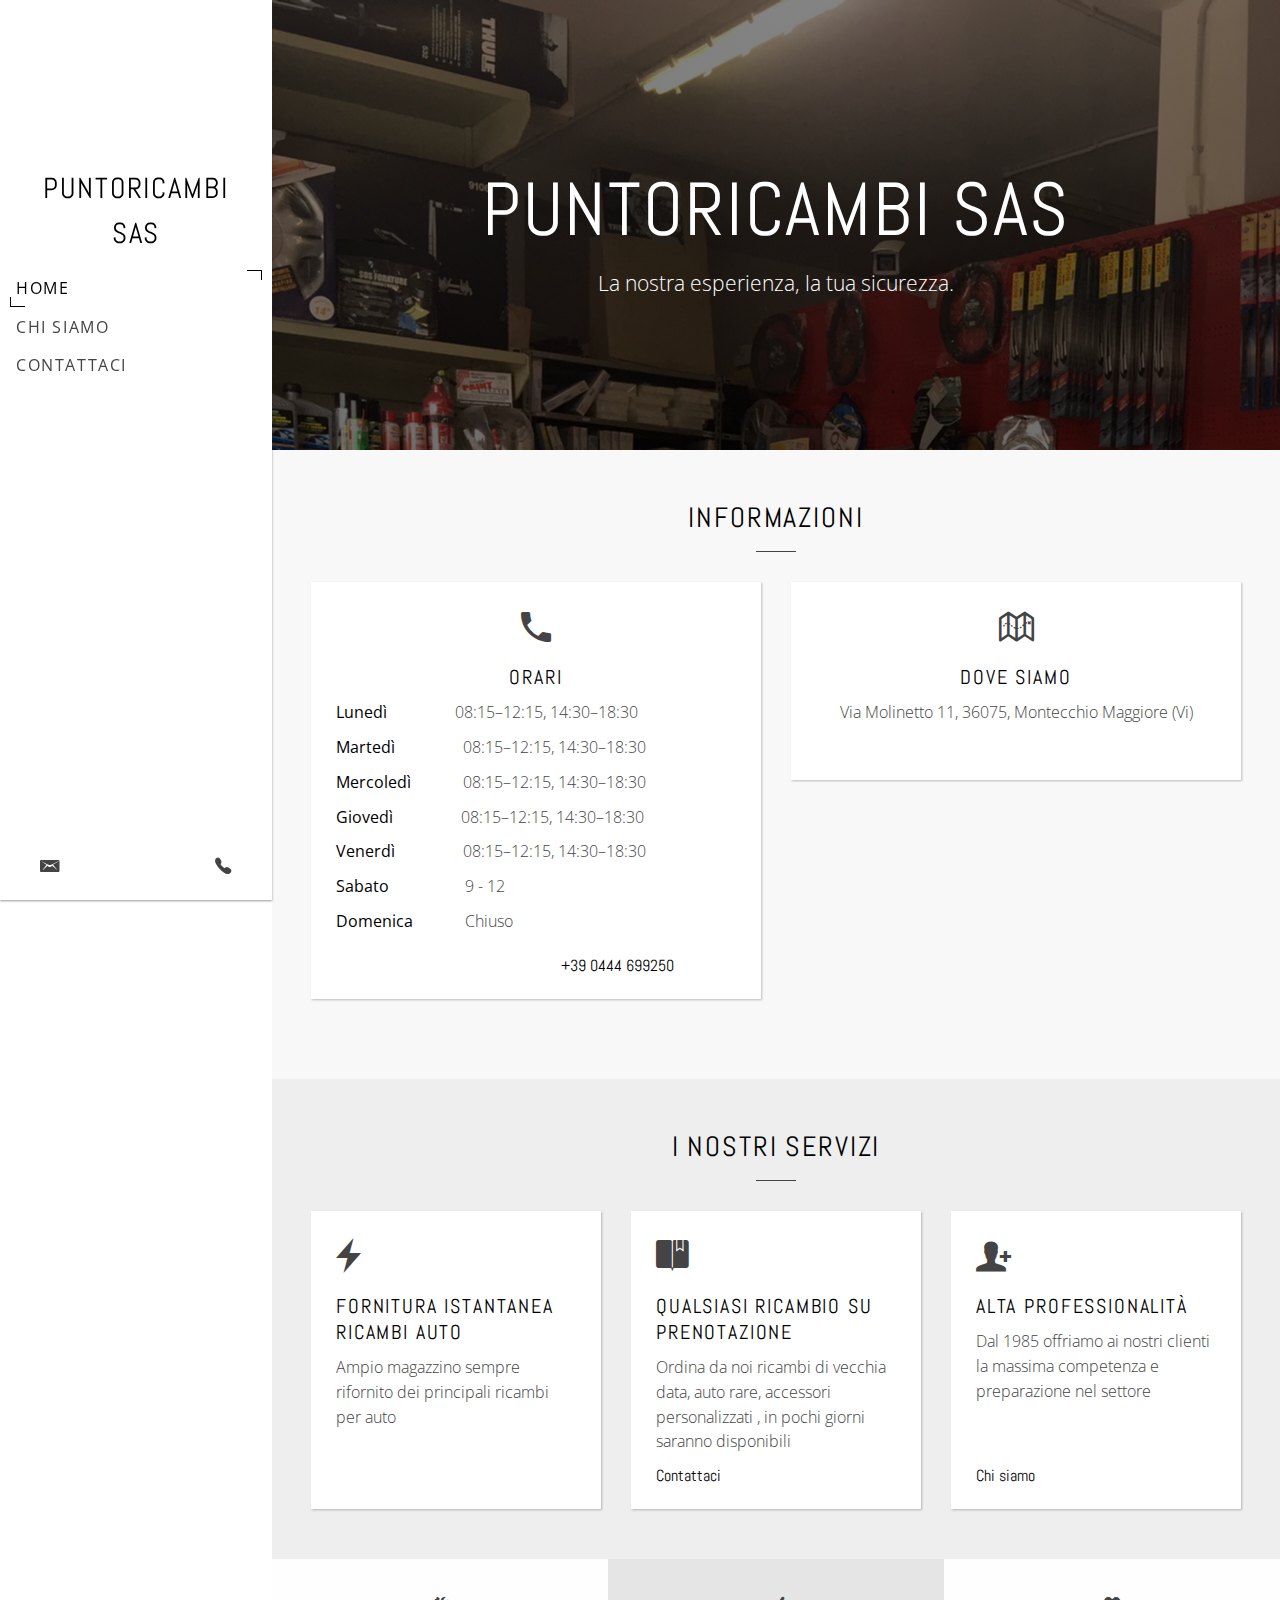
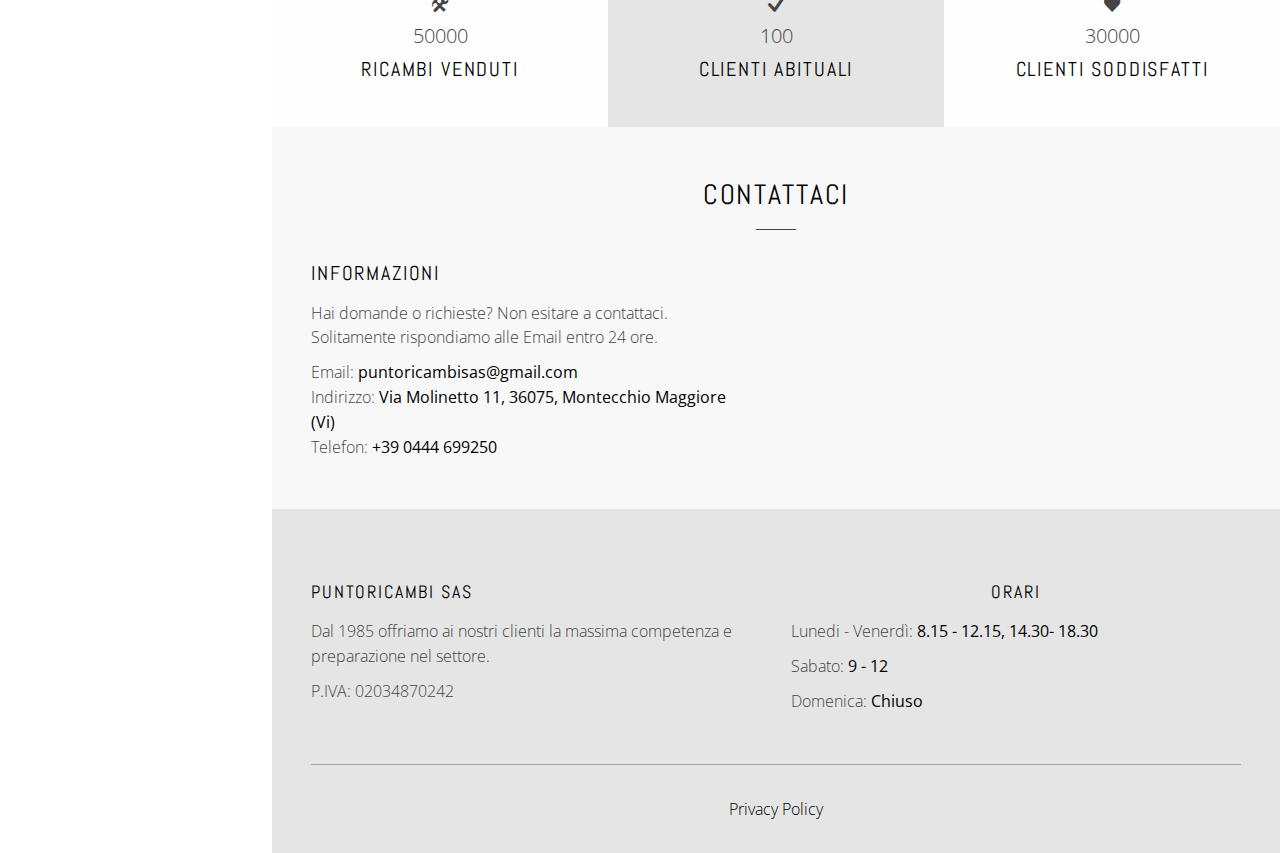
<file: index.html>
<!DOCTYPE html>
<html lang="it">
<!--head start-->
<head>
    <!-- Charset-->
    <meta charset="utf-8"/>
    <meta name="description" content="Dal 1985 Puntoricambi Sas di Montecchio Maggiore è fiera di offrire ai loro clienti la massima professionalità nel settore">
    <!-- IE  -->
    <meta http-equiv="x-ua-compatible" content="ie=edge"/>
    <!-- Title-->
    <title>Puntoricambi Sas</title>
    <!-- Viewport (Need to responsive) -->
    <meta name="viewport" content="width=device-width, initial-scale=1.0"/>
    <!-- Framework/libraries/Plugins/style CSS-->
    <link href="css/plugins/vendor.css" rel="stylesheet" type="text/css"/>
    <link href="css/main.css" rel="stylesheet" type="text/css"/>

    <script
    src="https://code.jquery.com/jquery-3.6.0.min.js"
    integrity="sha256-/xUj+3OJU5yExlq6GSYGSHk7tPXikynS7ogEvDej/m4="
    crossorigin="anonymous"></script>


    <style type="text/css">
        tab1 {
            padding-left: 4em;
        }

        tab0 {
            padding-left: 3em;
        }

        tab2 {
            padding-left: 4.5em;
        }

    </style>

</head>
<!-- head end-->
<body>
    
<div class="page-wrapper">
    <!-- Header Wrapper -->
    <div class="main-header-toggle btn hidden-down-xs-flex">
        <div class="main-header-toggle-icon">
            <div class="main-header-toggle-icon-item"></div>
        </div>
    </div>


    <div class="main-header-wrapper">
        <!-- main header of page -->
        <header class="main-header">
            <div class="main-header-content">
                <!-- logotype -->
                <div class="main-header-logotype-container">
                    <!-- Your Logotype --><img src="images/logotype.svg" alt="">
                    <!-- Your Name --><span>PUNTORICAMBI SAS</span>
                </div>
                <nav class="main-header-navigation">
                    <!-- Navigation Menu -->
                    <ul class="main-header-navigation-list">
                        <!-- Navigation Dropdown Menu -->
                        <li class="main-header-navigation-item active"><a
                                    class="main-header-navigation-link" href="index.html">HOME</a>
                        </li>
                        <li class="main-header-navigation-item"><a
                                    class="main-header-navigation-link" href="about.html">CHI SIAMO</a></li>
                        <li class="main-header-navigation-item"><a
                                    class="main-header-navigation-link" href="contact.html">CONTATTACI</a></li>
                    </ul>
                </nav>
            </div>
            <!-- Main-header Social Link and part of info -->
            <div class="main-header-subcontent-container">
                <!-- Social list -->
                <ul class="main-header-social-list">
                    <!-- Social Item -->
                    <li class="main-header-social-item"><a class="main-header-social-link"
                                                           href="mailto:puntoricambisas@gmail.com"><i
                                    class="icon ion-email"></i></a></li>
                    <li class="main-header-social-item"><a class="main-header-social-link" href="tel:+390444699250"><i
                                    class="icon ion-ios-telephone"></i></a></li>

                </ul>
            </div>
        </header>
    </div>


    <div class="content-wrapper">
        <div class="home-page">

    <!-- Content Header-->
    <header class="home home-half content-header">
        <div class="home-background-container background-parallax" data-stellar-background-ratio="0.5"
             style="overflow: hidden"><img class="background-parallax-item" src="images/main-header.jpg"
                                           data-src="images/main-header.jpg" alt=""></div>
        <div class="home-background-overlay"></div>
        <div class="home-content"><span class="home-content-heading">PUNTORICAMBI SAS</span><span
                    class="home-content-subheading">La nostra esperienza, la tua sicurezza.</span>
        </div>
    </header>
    <!-- Content Block  -->
    <div class="content-block">
        <!-- Content Block Item-->

        <div class="content-block-item">
            <div class="about-block">
                <div class="container container-custom">
                    <h3>Informazioni</h3>


                    <div class="row row-flex row-margin">
                        <!-- Service Icon Block Start-->
                        <div class="service-icon-container col-xs-12 col-sm-6 col-md-6">
                            <div class="service-icon-container">
                                <div class="service-icon-content">
                                    <div class="service-icon-image" align="center"><i class="icon ion-android-call"></i>
                                    </div>
                                    <!-- About Block Heading -->
                                    <h4 align="center">Orari</h4>

                                    <p><b>Lunedì</b>
                                        <tab1>08:15–12:15, 14:30–18:30</tab1>
                                    </p>
                                    <p><b>Martedì</b>
                                        <tab1>08:15–12:15, 14:30–18:30</tab1>
                                    </p>
                                    <p><b>Mercoledì</b>
                                        <tab0>08:15–12:15, 14:30–18:30</tab0>
                                    </p>
                                    <p><b>Giovedì</b>
                                        <tab1>08:15–12:15, 14:30–18:30</tab1>
                                    </p>
                                    <p><b>Venerdì</b>
                                        <tab1>08:15–12:15, 14:30–18:30</tab1>
                                    </p>
                                    <p><b>Sabato</b>
                                        <tab2>9 - 12</tab2>
                                    </p>
                                    <p><b>Domenica</b>
                                        <tab0>Chiuso</tab0>
                                    </p>
                                    <p align="center"><a href="tel:+390444699250">+39 0444 699250</a>
                                </div>
                            </div>
                        </div>

                        <div class="service-icon-container col-xs-12 col-sm-6 col-md-6">
                            <div class="service-icon-container">
                                <div class="service-icon-content">
                                    <div class="service-icon-image" align="center"><i class="icon ion-map"></i></div>
                                    <!-- About Block Heading -->
                                    <h4 align="center">Dove siamo</h4>


                                    <p align="center">Via Molinetto 11, 36075, Montecchio Maggiore (Vi) </p>
                                    
                                </div>
                            </div>
                        </div>


                    </div>
                </div>
            </div>
        </div>


        <!-- Content Block Item-->
        <div class="content-block-item">
            <div class="service-block">
                <div class="container container-custom">
                    <h3>I nostri servizi</h3>
                    <div class="row row-flex row-margin">
                        <!-- Service Icon Block Start-->
                        <div class="service-icon-container col-xs-12 col-sm-6 col-md-4">
                            <div class="service-icon-content">
                                <div class="service-icon-image"><i class="icon ion-flash"></i></div>
                                <h4>Fornitura istantanea ricambi auto</h4>
                                <p>Ampio magazzino sempre rifornito dei principali ricambi per auto</p>
                            </div>
                        </div>
                        <!-- Service Icon Block Start-->
                        <div class="service-icon-container col-xs-12 col-sm-6 col-md-4">
                            <div class="service-icon-content">
                                <div class="service-icon-image"><i class="ion-ios-bookmarks"></i></div>
                                <h4>Qualsiasi ricambio su prenotazione</h4>
                                <p>Ordina da noi ricambi di vecchia data, auto rare, accessori personalizzati , in pochi
                                    giorni saranno disponibili</p><a
                                        href="contact.html">Contattaci </a>
                            </div>
                        </div>
                        <!-- Service Icon Block Start-->
                        <div class="service-icon-container col-xs-12 col-sm-6 col-md-4">
                            <div class="service-icon-content">
                                <div class="service-icon-image"><i class="ion-person-add"></i></div>
                                <h4>Alta professionalità</h4>
                                <p>Dal 1985 offriamo ai nostri clienti la massima competenza e preparazione nel
                                    settore</p><a
                                        href="about.php">Chi siamo </a>
                            </div>
                        </div>
                    </div>
                </div>
            </div>
        </div>
        <!-- Counter Block-->
<div class="counter-block">
    <!-- Counter Block Start -->
    <div class="counter-item col-xs-12 col-sm-4 col-md-4">
        <div class="counter-item-icon"><i class="icon ion-settings"></i></div>
        <span id="counter">50000</span>
        <h4>Ricambi venduti</h4>
    </div>

    <!-- Counter Block Start -->
    <div class="counter-item col-xs-12 col-sm-4 col-md-4">
        <div class="counter-item-icon"><i class="icon ion-checkmark-round"></i></div>
        <span id="">100</span>
        <h4>Clienti abituali</h4>
    </div>

    <!-- Counter Block Start -->
    <div class="counter-item col-xs-12 col-sm-4 col-md-4">
        <div class="counter-item-icon"><i class="icon ion-heart"></i></div>
        <span id="counter">30000</span>
        <h4>Clienti soddisfatti</h4>
    </div>
</div>
    


        

    </div>

</div>
      

<script>
    function showOk() {
        alert("Grazie per averci contattato! Ti risponderemo il prima possibile.");
        return true;
    }
</script>
<!-- Content Block Item-->
<div class="content-block-item">
    <div class="contact-block">
        <div class="container container-custom">
            <h3>Contattaci</h3>
            <div class="row row-flex">
                <div class="col-xs-12 col-md-6">
                    <h4>Informazioni</h4>
                    <p>Hai domande o richieste? Non esitare a contattaci. Solitamente rispondiamo alle Email entro 24
                        ore.</p>
                    <ul>
                        <li>Email: <b>puntoricambisas@gmail.com</b></li>
                        <li>Indirizzo: <b>Via Molinetto 11, 36075, Montecchio Maggiore (Vi)</b></li>
                        <li>Telefon: <b>+39 0444 699250</b></li>
                    </ul>
                </div>
            </div>
        </div>
    </div>
</div>
            
            <!-- Content Footer  -->
<footer class="content-footer">
    <div class="container container-custom">
        <div class="footer-main row row-flex">
            <div class="footer-description col-xs-12 col-md-6">
                <h5>Puntoricambi sas</h5>
                <p class="footer-description">Dal 1985 offriamo ai nostri clienti la massima competenza e preparazione
                    nel settore.</p>
                    <p>P.IVA: 02034870242</p>

            </div>

            <div class="footer-service col-xs-12 col-md-6">
                <h5>Orari</h5>
                <div class="">
                    <p>Lunedi - Venerdì: <b>8.15 - 12.15, 14.30- 18.30</b></p>
                    <p>Sabato: <b>9 - 12</b></p>
                    <p>Domenica: <b>Chiuso</b></p>
                </div>
            </div>
        </div>
        <div class="footer-sub-footer"><span>
            <a href="https://www.iubenda.com/privacy-policy/29913015" class="iubenda-white iubenda-noiframe iubenda-embed iubenda-noiframe " title="Privacy Policy ">Privacy Policy</a><script type="text/javascript">(function (w,d) {var loader = function () {var s = d.createElement("script"), tag = d.getElementsByTagName("script")[0]; s.src="https://cdn.iubenda.com/iubenda.js"; tag.parentNode.insertBefore(s,tag);}; if(w.addEventListener){w.addEventListener("load", loader, false);}else if(w.attachEvent){w.attachEvent("onload", loader);}else{w.onload = loader;}})(window, document);</script>
        </span></div>
    </div>
</footer>


    </div>


</div>
<script>$(document).ready(function() {
    var toggleIcon = $('.main-header-toggle')
var wrapper = $('.page-wrapper')
toggleIcon.on('click', function() {
wrapper.toggleClass('open');
toggleIcon.toggleClass('active');
});
$(window).on('resize', function() {
if ($(window).width() > 767) {
    wrapper.removeClass('open');
    toggleIcon.removeClass('active');
}
if ($(window).width() < 766) {
    wrapper.removeClass('open');
    toggleIcon.removeClass('active');
}
});
})</script>

</body>
</html>
</file>
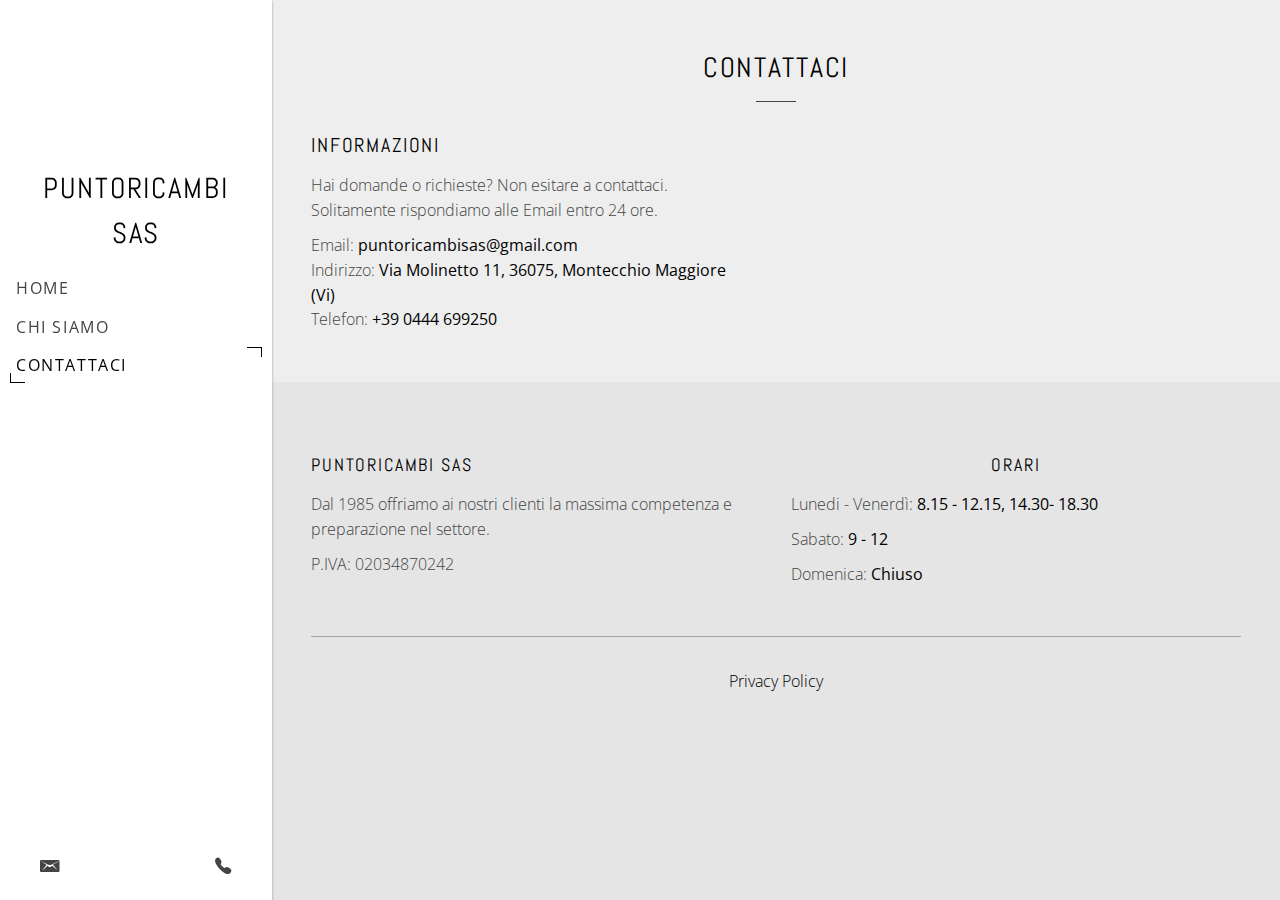
<file: contact.html>
<!DOCTYPE html>
<html lang="it">
<!--head start-->
<head>
    <!-- Charset-->
    <meta charset="utf-8"/>
    <meta name="description" content="Dal 1985 Puntoricambi Sas di Montecchio Maggiore è fiera di offrire ai loro clienti la massima professionalità nel settore">
    <!-- IE  -->
    <meta http-equiv="x-ua-compatible" content="ie=edge"/>
    <!-- Title-->
    <title>Puntoricambi Sas</title>
    <!-- Viewport (Need to responsive) -->
    <meta name="viewport" content="width=device-width, initial-scale=1.0"/>
    <!-- Framework/libraries/Plugins/style CSS-->
    <link href="css/plugins/vendor.css" rel="stylesheet" type="text/css"/>
    <link href="css/main.css" rel="stylesheet" type="text/css"/>
    <script
    src="https://code.jquery.com/jquery-3.6.0.min.js"
    integrity="sha256-/xUj+3OJU5yExlq6GSYGSHk7tPXikynS7ogEvDej/m4="
    crossorigin="anonymous"></script>

    <style type="text/css">
        tab1 {
            padding-left: 4em;
        }

        tab0 {
            padding-left: 3em;
        }

        tab2 {
            padding-left: 4.5em;
        }

    </style>

</head>
<!-- head end-->
<body>
    
<div class="page-wrapper">
    <!-- Header Wrapper -->
    <div class="main-header-toggle btn hidden-down-xs-flex">
        <div class="main-header-toggle-icon">
            <div class="main-header-toggle-icon-item"></div>
        </div>
    </div>


    <div class="main-header-wrapper">
        <!-- main header of page -->
        <header class="main-header">
            <div class="main-header-content">
                <!-- logotype -->
                <div class="main-header-logotype-container">
                    <!-- Your Logotype --><img src="images/logotype.svg" alt="">
                    <!-- Your Name --><span>PUNTORICAMBI SAS</span>
                </div>
                <nav class="main-header-navigation">
                    <!-- Navigation Menu -->
                    <ul class="main-header-navigation-list">
                        <!-- Navigation Dropdown Menu -->
                        <li class="main-header-navigation-item"><a
                                    class="main-header-navigation-link" href="index.html">HOME</a>
                        </li>
                        <li class="main-header-navigation-item"><a
                                    class="main-header-navigation-link" href="about.html">CHI SIAMO</a></li>
                        <li class="main-header-navigation-item active"><a
                                    class="main-header-navigation-link" href="contact.html">CONTATTACI</a></li>
                    </ul>
                </nav>
            </div>
            <!-- Main-header Social Link and part of info -->
            <div class="main-header-subcontent-container">
                <!-- Social list -->
                <ul class="main-header-social-list">
                    <!-- Social Item -->
                    <li class="main-header-social-item"><a class="main-header-social-link"
                                                           href="mailto:puntoricambisas@gmail.com"><i
                                    class="icon ion-email"></i></a></li>
                    <li class="main-header-social-item"><a class="main-header-social-link" href="tel:+390444699250"><i
                                    class="icon ion-ios-telephone"></i></a></li>

                </ul>
            </div>
        </header>
    </div>


    <div class="content-wrapper">
        <!-- Content Header-->




         
<script>
    function showOk() {
        alert("Grazie per averci contattato! Ti risponderemo il prima possibile.");
        return true;
    }
</script>
<!-- Content Block Item-->
<div class="content-block-item">
    <div class="contact-block">
        <div class="container container-custom">
            <h3>Contattaci</h3>
            <div class="row row-flex">
                <div class="col-xs-12 col-md-6">
                    <h4>Informazioni</h4>
                    <p>Hai domande o richieste? Non esitare a contattaci. Solitamente rispondiamo alle Email entro 24
                        ore.</p>
                    <ul>
                        <li>Email: <b>puntoricambisas@gmail.com</b></li>
                        <li>Indirizzo: <b>Via Molinetto 11, 36075, Montecchio Maggiore (Vi)</b></li>
                        <li>Telefon: <b>+39 0444 699250</b></li>
                    </ul>
                </div>
            </div>
        </div>
    </div>
</div>
            
            <!-- Content Footer  -->
<footer class="content-footer">
    <div class="container container-custom">
        <div class="footer-main row row-flex">
            <div class="footer-description col-xs-12 col-md-6">
                <h5>Puntoricambi sas</h5>
                <p class="footer-description">Dal 1985 offriamo ai nostri clienti la massima competenza e preparazione
                    nel settore.</p>
                    <p>P.IVA: 02034870242</p>

            </div>

            <div class="footer-service col-xs-12 col-md-6">
                <h5>Orari</h5>
                <div class="">
                    <p>Lunedi - Venerdì: <b>8.15 - 12.15, 14.30- 18.30</b></p>
                    <p>Sabato: <b>9 - 12</b></p>
                    <p>Domenica: <b>Chiuso</b></p>
                </div>
            </div>
        </div>
        <div class="footer-sub-footer"><span>
            <a href="https://www.iubenda.com/privacy-policy/29913015" class="iubenda-white iubenda-noiframe iubenda-embed iubenda-noiframe " title="Privacy Policy ">Privacy Policy</a><script type="text/javascript">(function (w,d) {var loader = function () {var s = d.createElement("script"), tag = d.getElementsByTagName("script")[0]; s.src="https://cdn.iubenda.com/iubenda.js"; tag.parentNode.insertBefore(s,tag);}; if(w.addEventListener){w.addEventListener("load", loader, false);}else if(w.attachEvent){w.attachEvent("onload", loader);}else{w.onload = loader;}})(window, document);</script>
        </span></div>
    </div>
</footer>


    </div>


</div>

<script>

    $(document).ready(function() {
    var toggleIcon = $('.main-header-toggle')
var wrapper = $('.page-wrapper')
toggleIcon.on('click', function() {
wrapper.toggleClass('open');
toggleIcon.toggleClass('active');
});
$(window).on('resize', function() {
if ($(window).width() > 767) {
    wrapper.removeClass('open');
    toggleIcon.removeClass('active');
}
if ($(window).width() < 766) {
    wrapper.removeClass('open');
    toggleIcon.removeClass('active');
}
});
})</script>
</body>
</html>
</file>
<file: css/main.css>
/*
------------------------------------------------------------------
Template: RepairEd - Computer, Phone Repair Service, Shop
Version: 1.0 
Author: Netgon/Evgenii Abramovskikh

Table of Contents:
==================================================================
1. Base Style 
    1.1. Base Typography
    1.2. Base Scaff
2. Header Block Style
3. Home Block Style 
4. About Block Style 
5. Service Block Style
6. Price Table Block Style  
7. Team Block Style 
8. Counter Block Style 
9. Review Block Style 
10. Shop Style 
11. Blog Page Style 
12. Contact/Appointment Block Style 
13. Footer Block Style 
14. Gallery Block Style 
15. Sidebar Block Style 
16. Sort Block Style
17. Preloader Block Style
18. Comment Block Style
19. Modal Block Style
20. Pagination Block Style
==================================================================
------------------------------------------------------------------
*/
/* 
==================================================================
*/
/* 1. Base style */
/* 
==================================================================
*/
/* 1.1 Base typography */
@import url("https://fonts.googleapis.com/css?family=Abel|Open+Sans:300,400");
html {
  font-size: 14px;
}

body {
  font-family: "Open Sans", sans-serif;
  font-weight: 300;
  font-size: inherit;
  color: #444;
  line-height: 1.55;
}

body h1, body h2, body h3, body h4, body h5, body h6 {
  font-family: "Abel", sans-serif;
  font-weight: 400;
  letter-spacing: 0.115rem;
  text-transform: uppercase;
  margin: 0;
  color: #000;
  line-height: 1.3;
}

body h1 {
  padding: 0 0 25px 0;
}

body h2, body h3 {
  padding: 0 0 20px 0;
}

body h4, body h5, body h6 {
  padding: 0 0 15px 0;
}

body h1 {
  font-size: 275%;
}

body h2 {
  font-size: 200%;
}

body h3 {
  font-size: 175%;
}

body h3:after {
  content: '';
  display: block;
  margin: 10px 0 0 0;
  height: 1px;
  background-color: #444;
  width: 2.5rem;
}

body h4 {
  font-size: 125%;
}

body h5 {
  font-size: 110%;
}

body h6 {
  font-size: 90%;
}

body p {
  padding: 0 0 10px 0;
  margin: 0;
  color: #444;
}

body a {
  color: #000;
}

body a:hover, body a:focus {
  color: #000;
}

body b, body strong {
  font-weight: 400;
  color: #000;
}

body ul {
  margin: 0;
  padding: 0;
  list-style: none;
}

body blockquote {
  position: relative;
  color: #999;
  padding: 1rem 1.75rem 1rem 1.75rem;
  border: none;
  margin: 0;
  font-size: 105%;
}

body blockquote:after {
  position: absolute;
  top: 0;
  left: 0;
  display: inline-block;
  content: '\f347';
  font-family: Ionicons;
  speak: none;
  font-style: normal;
  font-weight: 400;
  font-size: 150%;
  color: #000;
  font-variant: normal;
  text-transform: none;
  text-rendering: auto;
  line-height: 1;
  -webkit-font-smoothing: antialiased;
}

body .swiper-pagination-bullet {
  margin: 0 5px;
  width: 0.45rem;
  height: 0.45rem;
  border-radius: 0;
  border: 1px solid #000;
  background-color: #fff;
}

body .swiper-pagination-bullet.swiper-pagination-bullet-active {
  width: 0.65rem;
  height: 0.65rem;
}

/* 
==================================================================
*/
/* 1.2 Base scaff */
/* 
==================================================================
*/
html {
  display: -webkit-flex;
  display: -ms-flexbox;
  display: flex;
  min-height: 100%;
}

body {
  position: relative;
  display: -webkit-flex;
  display: -ms-flexbox;
  display: flex;
  -webkit-flex-direction: column;
      -ms-flex-direction: column;
          flex-direction: column;
  -webkit-flex-grow: 1;
      -ms-flex-positive: 1;
          flex-grow: 1;
  width: 100%;
  overflow-x: hidden;
  font-weight: 300;
}

.page-wrapper {
  position: relative;
  display: -webkit-flex;
  display: -ms-flexbox;
  display: flex;
  -webkit-flex-direction: column;
      -ms-flex-direction: column;
          flex-direction: column;
  -webkit-flex-grow: 1;
      -ms-flex-positive: 1;
          flex-grow: 1;
  width: 100%;
  overflow: hidden;
  transition: all .5s ease-in;
}

.page-wrapper.open .content-wrapper {
  transition: all .5s ease-in;
  -webkit-transform: translateX(17rem);
      -ms-transform: translateX(17rem);
          transform: translateX(17rem);
}

.page-wrapper.open .main-header-wrapper {
  -webkit-transform: translateX(0);
      -ms-transform: translateX(0);
          transform: translateX(0);
}

.content-wrapper {
  display: -webkit-flex;
  display: -ms-flexbox;
  display: flex;
  position: relative;
  -webkit-flex-grow: 1;
      -ms-flex-positive: 1;
          flex-grow: 1;
  -webkit-flex-direction: column;
      -ms-flex-direction: column;
          flex-direction: column;
  transition: all .5s ease-in;
  z-index: 1;
  background-color: #e5e5e5;
}

.clearfix:before, .clearfix:after {
  content: " ";
  display: table;
}

.clearfix:after {
  clear: both;
}

.close-icon {
  position: relative;
  display: inline-block;
  width: 40px;
  height: 40px;
  overflow: hidden;
  cursor: pointer;
}

.close-icon:before, .close-icon:after {
  content: '';
  position: absolute;
  height: 2px;
  width: 100%;
  top: 50%;
  left: 0;
  margin-top: -1px;
  background: #000;
}

.close-icon:before {
  -webkit-transform: rotate(45deg);
      -ms-transform: rotate(45deg);
          transform: rotate(45deg);
}

.close-icon:after {
  -webkit-transform: rotate(-45deg);
      -ms-transform: rotate(-45deg);
          transform: rotate(-45deg);
}

.close-icon.close-icon-accent-background:before, .close-icon.close-icon-accent-background:after {
  background: #fff;
}

.close-icon.close-icon-small {
  width: 20px;
  height: 20px;
}

.btn {
  display: -webkit-inline-flex;
  display: -ms-inline-flexbox;
  display: inline-flex;
  -webkit-justify-content: center;
      -ms-flex-pack: center;
          justify-content: center;
  -webkit-align-items: center;
      -ms-flex-align: center;
          align-items: center;
  padding: 0.5rem 1.5rem;
  color: #000;
  border: 0;
  text-transform: uppercase;
  transition: color .5s, box-shadow .25s;
  letter-spacing: 0.115rem;
  background-color: transparent;
  border-radius: 0;
  outline: none;
  box-shadow: 1px 1px 2px 0px rgba(51, 51, 51, 0.3);
  background-color: #fff;
}

.btn i {
  margin-right: 0.5rem;
}

.btn.btn-small {
  padding: 0.4rem 0.8rem;
  font-size: 0.6rem;
}

.btn.btn-icon {
  padding: 0.5rem;
}

.btn.btn-icon i {
  margin-right: 0;
}

.btn:before {
  transition-duration: .75s;
  background-color: #000;
}

.btn:hover, .btn:focus {
  color: #fff;
}

.btn:hover, .btn:focus, .btn:active {
  box-shadow: 6px 6px 12px 0px rgba(51, 51, 51, 0.3);
}

.bootstrap-select .btn.dropdown-toggle.btn-default {
  padding: 0.5rem 1rem;
  outline: none;
  text-transform: capitalize;
  letter-spacing: 0;
}

.bootstrap-select .btn.dropdown-toggle.btn-default:hover, .bootstrap-select .btn.dropdown-toggle.btn-default:focus {
  background-color: #fff;
  color: #000;
  outline: none !important;
}

.bootstrap-select.open {
  border: 1px solid rgba(0, 0, 0, 0.2);
  border-bottom: 0;
}

.bootstrap-select.open .btn.dropdown-toggle.btn-default {
  box-shadow: none;
  color: #000;
  background-color: #fff;
  border: 0px;
}

.dropdown-menu.open {
  box-shadow: none;
  border-radius: 0;
  border: 1px solid rgba(0, 0, 0, 0.2);
  border-top: 0;
  padding: 0;
  margin: 0;
  color: #000;
  text-transform: capitalize;
  width: calc(100% + 2px);
  margin-left: -1px;
}

.dropdown-menu.inner li {
  padding: 0;
}

.dropdown-menu.inner li:before {
  display: none;
}

.dropdown-menu.inner a {
  padding: 0.25rem 1rem;
}

.dropdown-menu.inner a:hover, .dropdown-menu.inner a:focus {
  outline: none;
}

input[type="checkbox"], input[type="radio"] {
  opacity: 0;
  position: absolute;
}

input[type="checkbox"], label.checkbox-label, input[type="radio"], label.radio-label {
  display: inline-block;
  vertical-align: middle;
  margin: 5px;
  cursor: pointer;
}

label.checkbox-label, label.radio-label {
  position: relative;
  font-weight: 300;
  margin-bottom: 1rem;
}

input[type="checkbox"] + label.checkbox-label:before, input[type="radio"] + label.radio-label:before {
  content: '';
  display: inline-block;
  vertical-align: middle;
  background: transparent;
  border: 2px solid #000;
  width: 20px;
  height: 20px;
  margin-right: 10px;
  text-align: center;
}

input[type="checkbox"]:checked + label.checkbox-label:after {
  content: "\f122";
  position: absolute;
  top: 2px;
  left: 5px;
  font-family: Ionicons;
  background: transparent;
  color: #000;
}

input[type="radio"] + label.radio-label:before {
  border-radius: 50%;
}

input[type="radio"]:checked + label.radio-label:after {
  content: "\f122";
  display: block;
  position: absolute;
  top: 2px;
  left: 5px;
  font-family: Ionicons;
  background: transparent;
  color: #000;
}

input[type="radio"] + label.radio-label:after {
  content: '';
}

input[type="checkbox"]:focus + label.checkbox-label, input[type="radio"] :focus + label.radio-label {
  outline: 0px;
  /* focus style */
}

.service-icon-content a, .sidebar-our-service > ul > li a, .documentation ol > li a, .shop-cart-small-item-name h5 a, .shop-cart-item-name h5 a, .service-image-content a, .sidebar-item.sidebar-category > ul > li a, .comment-item-content-info a, .blog-item-content-heading a, .blog-item-content-footer a, .footer-link-block a, .content-header-content a, .gallery-block-filter a {
  position: relative;
  text-decoration: none;
  font-family: "Abel", sans-serif;
}

.service-icon-content a:after, .sidebar-our-service > ul > li a:after, .documentation ol > li a:after, .shop-cart-small-item-name h5 a:after, .shop-cart-item-name h5 a:after, .service-image-content a:after, .sidebar-item.sidebar-category > ul > li a:after, .comment-item-content-info a:after, .blog-item-content-heading a:after, .blog-item-content-footer a:after, .footer-link-block a:after, .content-header-content a:after, .gallery-block-filter a:after {
  content: '';
  position: absolute;
  bottom: 0;
  left: 0;
  right: 0;
  display: block;
  height: 1px;
  width: 0%;
  background-color: #000;
  transition: width .75s ease;
}

.service-icon-content a:hover:after, .sidebar-our-service > ul > li a:hover:after, .documentation ol > li a:hover:after, .shop-cart-small-item-name h5 a:hover:after, .shop-cart-item-name h5 a:hover:after, .service-image-content a:hover:after, .sidebar-item.sidebar-category > ul > li a:hover:after, .comment-item-content-info a:hover:after, .blog-item-content-heading a:hover:after, .blog-item-content-footer a:hover:after, .footer-link-block a:hover:after, .content-header-content a:hover:after, .gallery-block-filter a:hover:after {
  width: 100%;
}

.service-icon-content a.active:after, .sidebar-our-service > ul > li a.active:after, .documentation ol > li a.active:after, .shop-cart-small-item-name h5 a.active:after, .shop-cart-item-name h5 a.active:after, .service-image-content a.active:after, .sidebar-item.sidebar-category > ul > li a.active:after, .comment-item-content-info a.active:after, .blog-item-content-heading a.active:after, .blog-item-content-footer a.active:after, .footer-link-block a.active:after, .content-header-content a.active:after, .gallery-block-filter a.active:after {
  width: 100%;
}

.price-block-item .btn, .shop-item-content .btn, .shop-item-block .btn, .btn-bordered-container .btn {
  background-color: #000;
  border: 1px solid #000;
  color: #fff;
  box-shadow: none;
}

.price-block-item .btn:hover, .price-block-item .btn:focus, .price-block-item .btn:active, .shop-item-content .btn:hover, .shop-item-content .btn:focus, .shop-item-content .btn:active, .shop-item-block .btn:hover, .shop-item-block .btn:focus, .shop-item-block .btn:active, .btn-bordered-container .btn:hover, .btn-bordered-container .btn:focus, .btn-bordered-container .btn:active {
  border: 1px solid #000;
  box-shadow: none;
  color: #000;
}

.price-block-item .btn:before, .shop-item-content .btn:before, .shop-item-block .btn:before, .btn-bordered-container .btn:before {
  background-color: #fff;
}

input, textarea {
  background: transparent;
  width: 100%;
  padding: 0.5rem 1rem;
  background-color: #fff;
  box-shadow: 1px 1px 2px 0px rgba(51, 51, 51, 0.3);
  color: rgba(0, 0, 0, 0.75);
  margin-bottom: 1rem;
  transition: all .25s ease-in;
  border: 0;
  resize: none;
}

input:hover, input:focus, input:active, textarea:hover, textarea:focus, textarea:active {
  outline: none;
  box-shadow: 6px 6px 12px 0px rgba(51, 51, 51, 0.3);
}

textarea {
  overflow-y: hidden;
  min-height: 66px;
}

label.error {
  position: relative;
  display: inline-block;
  margin-bottom: 1rem;
  font-family: "Abel", sans-serif;
  font-weight: 400;
  font-size: 85%;
  color: #d32f2f;
}

input.error, textarea.error {
  margin-bottom: 0.25rem;
  transition: margin 0s, box-shadow 0.25s ease-in;
  font-weight: 400;
  box-shadow: 1px 1px 2px 0px rgba(211, 47, 47, 0.75);
}

input.error:hover, input.error:focus, input.error:active, textarea.error:hover, textarea.error:focus, textarea.error:active {
  box-shadow: 2px 2px 4px 0px rgba(211, 47, 47, 0.75);
}

.hidden-down-xs-flex, .hidden-down-sm-flex, .hidden-down-md-flex {
  display: -webkit-flex;
  display: -ms-flexbox;
  display: flex;
}

.container-custom, .container-fluid {
  width: 100%;
  max-width: 100%;
}

.container-custom > h3, .container-fluid > h3 {
  padding-bottom: 30px;
  text-align: center;
}

.container-custom > h3:after, .container-fluid > h3:after {
  margin: 15px auto 0;
}

.content-block {
  -webkit-flex-grow: 1;
      -ms-flex-positive: 1;
          flex-grow: 1;
  background-color: #e5e5e5;
  width: 100%;
}

.content-block ul {
  display: -webkit-flex;
  display: -ms-flexbox;
  display: flex;
  -webkit-flex-wrap: wrap;
      -ms-flex-wrap: wrap;
          flex-wrap: wrap;
}

.content-block ul li {
  position: relative;
  display: inline-block;
  width: 100%;
  padding-left: 20px;
}

.content-block ul li:before {
  position: absolute;
  top: calc(50% - 1px);
  left: 0;
  content: '';
  display: block;
  width: 4px;
  height: 4px;
  background-color: #000;
}

.content-block ul.list-two-col li {
  width: 50%;
  min-width: 200px;
  padding-left: 20px;
}

.content-header, .content-footer {
  -webkit-flex-shrink: 0;
      -ms-flex-negative: 0;
          flex-shrink: 0;
  background-color: #e5e5e5;
}

.content-header .container {
  text-align: center;
}

.row-flex {
  display: -webkit-flex;
  display: -ms-flexbox;
  display: flex;
  -webkit-flex-wrap: wrap;
      -ms-flex-wrap: wrap;
          flex-wrap: wrap;
}

.row-margin {
  margin-bottom: -30px;
}

.content-block {
  -webkit-flex: 1 0 auto;
      -ms-flex: 1 0 auto;
          flex: 1 0 auto;
}

.content-block-item {
  padding: 50px 0;
}

.content-block-item:nth-child(odd) {
  background-color: #f8f8f8;
}

.content-block-item:nth-child(even) {
  background-color: #eee;
}

.content-header {
  position: relative;
  padding: 5.5rem 0;
}

.content-header .background-parallax {
  position: absolute;
  top: 0;
  left: 0;
  height: 100%;
  width: 100%;
  background-size: cover;
  background-repeat: no-repeat;
  background-position-x: 0 !important;
}

.content-header-content {
  position: relative;
}

.content-header-content h2 {
  color: #fff;
  text-align: center;
  padding-bottom: 10px;
}

.content-header-content ul {
  display: -webkit-flex;
  display: -ms-flexbox;
  display: flex;
  -webkit-justify-content: center;
      -ms-flex-pack: center;
          justify-content: center;
}

.content-header-content ul li {
  display: -webkit-inline-flex;
  display: -ms-inline-flexbox;
  display: inline-flex;
  margin-right: 5px;
}

.content-header-content ul li:after {
  display: -webkit-inline-flex;
  display: -ms-inline-flexbox;
  display: inline-flex;
  -webkit-align-items: center;
      -ms-flex-align: center;
          align-items: center;
  content: '\f3d3';
  margin-left: 5px;
  font-family: Ionicons;
  speak: none;
  color: #ccc;
  font-style: normal;
  font-weight: 400;
  font-size: 1rem;
  font-variant: normal;
  text-transform: none;
  text-rendering: auto;
  line-height: 1;
  -webkit-font-smoothing: antialiased;
}

.content-header-content ul li:last-child {
  margin-right: 0;
}

.content-header-content ul li:last-child:after {
  content: '';
}

.content-header-content a {
  color: #ccc;
}

.content-header-content a:hover, .content-header-content a:focus {
  color: #ccc;
}

.content-header-content a:after {
  background-color: #fff;
}

.content-footer {
  padding-top: 4.5rem;
}

.tags ul {
  display: -webkit-flex;
  display: -ms-flexbox;
  display: flex;
  -webkit-flex-wrap: wrap;
      -ms-flex-wrap: wrap;
          flex-wrap: wrap;
}

.tags ul li {
  width: auto;
  margin-right: 10px;
  margin-bottom: 10px;
  padding-left: 0;
}

.tags ul li:last-child {
  margin-right: 0;
}

.tags ul li:before {
  display: none;
}

/* 
==================================================================
*/
/* 2. Header block style */
/* 
==================================================================
*/
.main-header {
  display: -webkit-flex;
  display: -ms-flexbox;
  display: flex;
  min-height: 500px;
  height: 100%;
  width: 100%;
  -webkit-flex-direction: column;
      -ms-flex-direction: column;
          flex-direction: column;
  -webkit-justify-content: space-between;
      -ms-flex-pack: justify;
          justify-content: space-between;
  padding: 1rem;
}

.main-header-subcontent-container {
  padding: 0;
}

.main-header-subcontent-container ul {
  display: -webkit-flex;
  display: -ms-flexbox;
  display: flex;
  list-style-type: none;
  -webkit-justify-content: space-between;
      -ms-flex-pack: justify;
          justify-content: space-between;
  margin: 0;
  padding: 0 1.5rem;
}

.main-header-subcontent-container a {
  font-size: 150%;
  color: #444;
  transition: all .5s ease-in;
}

.main-header-subcontent-container a:hover, .main-header-subcontent-container a:focus {
  color: #000;
  text-decoration: none;
}

.main-header-subcontent-container ul, .main-header-subcontent-container div {
  margin-bottom: 0.5rem;
}

.main-header-subcontent-container ul:last-child, .main-header-subcontent-container div:last-child {
  margin-bottom: 0;
}

.main-header-navigation ul {
  margin: 0;
  padding: 0;
  list-style-type: none;
  letter-spacing: 0.1rem;
  line-height: 1.65;
  text-transform: uppercase;
}

.main-header-navigation li {
  position: relative;
  margin-bottom: 0.75rem;
  font-weight: 400;
  transition: max-height 0.5s ease-in-out;
}

.main-header-navigation li.open > ul {
  max-height: 300px;
  transition: max-height 1.5s ease;
}

.main-header-navigation li > a > i {
  transition: all .5s ease-in;
}

.main-header-navigation li:before {
  content: '';
  position: absolute;
  top: -5px;
  right: -6px;
  display: block;
  width: 0px;
  height: 0px;
  background: transparent;
  border-right: 0.5px solid transparent;
  border-top: 0.5px solid transparent;
  transition: all .75s ease;
}

.main-header-navigation li:after {
  content: '';
  position: absolute;
  bottom: -5px;
  left: -6px;
  display: block;
  width: 0px;
  height: 0px;
  background: transparent;
  border-left: 0.5px solid transparent;
  border-bottom: 0.5px solid transparent;
  transition: all .5s ease;
}

.main-header-navigation li > ul {
  max-height: 1px;
  -webkit-transform-origin: top;
      -ms-transform-origin: top;
          transform-origin: top;
  padding: 0 10px;
  transition: max-height 1.5s ease;
  overflow: hidden;
}

.main-header-navigation li > ul li:first-of-type {
  margin-top: 10px;
}

.main-header-navigation li.active:before, .main-header-navigation li:hover:before, .main-header-navigation li:focus:before {
  width: 15px;
  height: 10px;
  border-right-color: #000;
  border-top-color: #000;
}

.main-header-navigation li.active:after, .main-header-navigation li:hover:after, .main-header-navigation li:focus:after {
  width: 15px;
  height: 10px;
  border-left-color: #000;
  border-bottom-color: #000;
}

.main-header-navigation li.active a, .main-header-navigation li:hover a, .main-header-navigation li:focus a {
  color: #000;
  text-decoration: none;
}

.main-header-navigation li.active i, .main-header-navigation li:hover i, .main-header-navigation li:focus i {
  color: #000;
}

.main-header-navigation li.open:before {
  width: 15px;
  height: 10px;
  border-right-color: #444;
  border-top-color: #444;
}

.main-header-navigation li.open:after {
  width: 15px;
  height: 10px;
  border-left-color: #444;
  border-bottom-color: #444;
}

.main-header-navigation li.open a {
  color: #444;
  text-decoration: none;
}

.main-header-navigation li.open > a > i {
  -webkit-transform: rotate(180deg);
      -ms-transform: rotate(180deg);
          transform: rotate(180deg);
}

.main-header-navigation a {
  display: -webkit-flex;
  display: -ms-flexbox;
  display: flex;
  width: 100%;
  color: #444;
  -webkit-justify-content: space-between;
      -ms-flex-pack: justify;
          justify-content: space-between;
  transition: all .5s ease;
}

.main-header-navigation a:hover, .main-header-navigation a:focus {
  text-decoration: none;
}

.main-header-logotype-container {
  text-align: center;
  margin-bottom: 20px;
}

.main-header-logotype-container img {
  max-width: 100%;
}

.main-header-logotype-container span {
  font-family: "Abel", sans-serif;
  font-weight: 300;
  letter-spacing: 0.115rem;
  font-size: 180%;
  text-transform: uppercase;
  color: #000;
}

.main-header-wrapper {
  position: fixed;
  top: 0;
  left: 0;
  width: 17rem;
  height: 100%;
  z-index: 3;
  transition: all .5s ease-in;
  background-color: #fff;
  box-shadow: 0px 1px 2px 0px rgba(51, 51, 51, 0.5);
  -webkit-transform: translateX(-17rem);
      -ms-transform: translateX(-17rem);
          transform: translateX(-17rem);
  -webkit-transform-origin: left;
      -ms-transform-origin: left;
          transform-origin: left;
}

.main-header-toggle {
  position: fixed;
  top: 10px;
  right: 10px;
  display: -webkit-flex;
  display: -ms-flexbox;
  display: flex;
  -webkit-align-items: center;
      -ms-flex-align: center;
          align-items: center;
  -webkit-justify-content: center;
      -ms-flex-pack: center;
          justify-content: center;
  padding: 0;
  background: #fff;
  width: 45px;
  height: 41px;
  transition: all .5s ease-in;
  cursor: pointer;
  z-index: 3;
}

.main-header-toggle.active:before {
  -webkit-transform: scaleY(1);
      -ms-transform: scaleY(1);
          transform: scaleY(1);
}

.main-header-toggle.active .main-header-toggle-icon-item {
  background: transparent;
}

.main-header-toggle.active .main-header-toggle-icon:before {
  -webkit-transform: rotateZ(45deg) scaleX(1.25) translate(6.5px, 6.5px);
      -ms-transform: rotate(45deg) scaleX(1.25) translate(6.5px, 6.5px);
          transform: rotateZ(45deg) scaleX(1.25) translate(6.5px, 6.5px);
}

.main-header-toggle.active .main-header-toggle-icon:after {
  -webkit-transform: rotateZ(-45deg) scaleX(1.25) translate(6px, -6px);
      -ms-transform: rotate(-45deg) scaleX(1.25) translate(6px, -6px);
          transform: rotateZ(-45deg) scaleX(1.25) translate(6px, -6px);
}

.main-header-toggle.active:hover .main-header-toggle-icon-item, .main-header-toggle.active:focus .main-header-toggle-icon-item {
  background: transparent;
}

.main-header-toggle-icon {
  position: relative;
  width: 30px;
  height: 20px;
  margin-top: -2px;
}

.main-header-toggle-icon:before, .main-header-toggle-icon:after {
  content: '';
  position: absolute;
  display: block;
  width: 100%;
  height: 2px;
  opacity: 1;
  background-color: #000;
  transition-duration: 0.5s;
}

.main-header-toggle-icon:before {
  top: 0;
}

.main-header-toggle-icon:after {
  top: 100%;
}

.main-header-toggle-icon-item {
  position: absolute;
  top: 50%;
  display: block;
  width: 100%;
  height: 2px;
  opacity: 1;
  background-color: #000;
  transition-duration: 0.5s;
}

/* 
==================================================================
*/
/* 3. Home Page and Block style */
/* 
==================================================================
*/
.home {
  position: relative;
  height: 100vh;
  min-height: 520px;
}

.home.home-slider {
  padding: 0;
}

.home.home-slider .swiper-container {
  height: 100%;
}

.home.home-slider .home-content {
  padding: 0 5rem;
}

.home.home-slider .swiper-button-prev, .home.home-slider .swiper-button-next {
  background: none;
}

.home.home-slider .swiper-button-prev:before, .home.home-slider .swiper-button-next:before {
  display: inline-block;
  font-family: Ionicons;
  speak: none;
  color: #fff;
  font-style: normal;
  font-weight: 400;
  font-size: 3.5rem;
  font-variant: normal;
  text-transform: none;
  text-rendering: auto;
  line-height: 1;
  -webkit-font-smoothing: antialiased;
}

.home.home-slider .swiper-button-prev {
  left: 15px;
}

.home.home-slider .swiper-button-prev:before {
  content: '\f3d2';
}

.home.home-slider .swiper-button-next {
  right: 15px;
}

.home.home-slider .swiper-button-next:before {
  content: '\f3d3';
}

.home.home-half {
  height: 50vh;
  min-height: 260px;
}

.home.home-small {
  height: 25vh;
  min-height: 120px;
}

.home-background-container {
  position: absolute;
  top: 0;
  left: 0;
  height: 100%;
  width: 100%;
  background-size: cover;
  background-repeat: no-repeat;
  background-position-x: 0;
}

.home-background-overlay {
  /* Home background overlay */
  position: absolute;
  top: 0;
  left: 0;
  right: 0;
  bottom: 0;
  width: 100%;
  height: 100%;
  background: linear-gradient(to top, #000, #222);
  opacity: 0.56;
}

.home-content {
  position: relative;
  display: -webkit-flex;
  display: -ms-flexbox;
  display: flex;
  -webkit-flex-direction: column;
      -ms-flex-direction: column;
          flex-direction: column;
  height: 100%;
  width: 100%;
  -webkit-justify-content: center;
      -ms-flex-pack: center;
          justify-content: center;
  z-index: 2;
  padding: 0 10%;
  color: #fff;
}

.home-content-heading, .home-content-subheading {
  display: block;
  text-align: center;
}

.home-content-subheading {
  font-size: 100%;
}

.home-content-heading {
  font-weight: 400;
  font-family: "Abel", sans-serif;
  letter-spacing: 0.115rem;
  font-size: 400%;
}

/* 
==================================================================
*/
/* 4. About Page and Block style */
/* 
==================================================================
*/
.about-block {
  /* About Block */
}

.about-block img {
  max-width: 100%;
  height: auto;
}

/* 
==================================================================
*/
/* 5. Service Page and Block style */
/* 
==================================================================
*/
.service-item-block {
  background-color: #fff;
  box-shadow: 1px 1px 2px 0px rgba(51, 51, 51, 0.3);
  padding-bottom: 30px;
  margin-bottom: 30px;
}

.service-item-block-content {
  padding-left: 30px;
  padding-right: 30px;
  margin-bottom: -10px;
}

.service-item-block-content p, .service-item-block-content ul, .service-item-block-content .review-block {
  margin-bottom: 15px;
}

.service-item-block-image {
  position: relative;
  width: 100%;
  height: 300px;
  margin-bottom: 30px;
}

.service-item-block img {
  width: 100%;
  height: 100%;
  object-fit: cover;
  font-family: 'object-fit: cover;';
}

.service-icon-image {
  padding-right: 25px;
  padding-left: 25px;
}

.service-icon-container, .service-image-container {
  margin-bottom: 30px;
}

.service-icon-content, .service-image-content {
  position: relative;
  display: -webkit-flex;
  display: -ms-flexbox;
  display: flex;
  -webkit-flex-wrap: wrap;
      -ms-flex-wrap: wrap;
          flex-wrap: wrap;
  -webkit-flex-direction: column;
      -ms-flex-direction: column;
          flex-direction: column;
  padding-top: 25px;
  padding-bottom: 45px;
  height: 100%;
  background-color: #fff;
  box-shadow: 1px 1px 2px 0px rgba(51, 51, 51, 0.3);
  transition: all .25s ease-in;
}

.service-icon-content:hover, .service-image-content:hover {
  box-shadow: 8px 8px 16px 0px rgba(51, 51, 51, 0.3);
}

.service-icon-content h4, .service-icon-content p, .service-image-content h4, .service-image-content p {
  width: 100%;
  padding-left: 25px;
  padding-right: 25px;
}

.service-icon-content h4, .service-image-content h4 {
  padding-bottom: 10px;
}

.service-icon-content a, .service-image-content a {
  position: absolute;
  bottom: 20px;
  font-family: "Abel", sans-serif;
  color: #000;
  margin-left: 25px;
  margin-right: 25px;
}

.service-icon-image, .service-image-image {
  margin-bottom: 15px;
}

.service-icon-image-style, .service-image-image-style {
  position: relative;
  height: 250px;
  width: 100%;
  padding: 0;
  margin-bottom: 15px;
  margin-top: -25px;
}

.service-icon-image-style img, .service-image-image-style img {
  width: 100%;
  height: 100%;
  object-fit: cover;
  font-family: 'object-fit: cover;';
}

.service-icon-image i, .service-image-image i {
  font-size: 2.5rem;
  line-height: 1;
}

/* 
==================================================================
*/
/* 6. Price Table Block style */
/* 
==================================================================
*/
.price-wrapper {
  margin-bottom: 30px;
}

.price-wrapper:last-child .price-block-item {
  margin: 0;
}

.price-block-item {
  position: relative;
  padding: 25px;
  height: 100%;
  text-align: center;
  background: #fff;
  box-shadow: 1px 1px 2px 0px rgba(51, 51, 51, 0.3);
  transition: all .25s ease-in;
}

.price-block-item:hover {
  box-shadow: 8px 8px 16px 0px rgba(51, 51, 51, 0.3);
}

.price-block-item span {
  display: inline-block;
  width: 100%;
  padding: 10px 0;
  font-size: 125%;
  margin-bottom: 15px;
  border-top: 1px solid #000;
  border-bottom: 1px solid #000;
}

.price-block-item ul {
  padding: 0;
  margin: 0;
  list-style-type: none;
  margin-bottom: 20px;
}

.price-block-item ul li {
  padding-left: 0;
  margin-bottom: 10px;
}

.price-block-item ul li:before {
  display: none;
}

/* 
==================================================================
*/
/* 7. Our Team Block style */
/* 
==================================================================
*/
.team-wrapper:last-child .team-block-item {
  margin-bottom: 0;
}

.team-block-item {
  position: relative;
  height: 350px;
  overflow: hidden;
  max-width: 450px;
  margin-left: auto;
  margin-right: auto;
  margin-bottom: 30px;
}

.team-block-item img {
  width: 100%;
  height: 100%;
  object-fit: cover;
  font-family: 'object-fit: cover;';
  -webkit-transform: scale(1.1);
      -ms-transform: scale(1.1);
          transform: scale(1.1);
  transition: all .5s ease-in;
}

.team-block-item:hover .team-content-wrapper {
  opacity: 1;
}

.team-block-item:hover .team-content-wrapper span, .team-block-item:hover .team-content-wrapper ul {
  opacity: 1;
  -webkit-transform: translateX(0);
      -ms-transform: translateX(0);
          transform: translateX(0);
}

.team-block-item:hover img {
  -webkit-transform: scale(1);
      -ms-transform: scale(1);
          transform: scale(1);
}

.team-content-wrapper {
  position: absolute;
  top: 0;
  left: 0;
  display: -webkit-flex;
  display: -ms-flexbox;
  display: flex;
  height: 100%;
  width: 100%;
  padding: 1rem;
  -webkit-flex-wrap: wrap;
      -ms-flex-wrap: wrap;
          flex-wrap: wrap;
  -webkit-align-content: center;
      -ms-flex-line-pack: center;
          align-content: center;
  -webkit-align-items: center;
      -ms-flex-align: center;
          align-items: center;
  -webkit-justify-content: center;
      -ms-flex-pack: center;
          justify-content: center;
  font-family: "Abel", sans-serif;
  font-weight: 400;
  letter-spacing: 0.115rem;
  background-color: rgba(68, 68, 68, 0.6);
  opacity: 0;
  transition: all .5s ease-in;
}

.team-content-wrapper span {
  display: inline-block;
  width: 100%;
  text-align: center;
  opacity: 0;
  -webkit-transform: translateX(50%);
      -ms-transform: translateX(50%);
          transform: translateX(50%);
  transition: all .5s ease-in;
  color: #fff;
}

.team-content-wrapper span:first-of-type {
  font-size: 150%;
}

.team-content-wrapper span:last-of-type {
  font-size: 125%;
  margin-bottom: 15px;
}

.team-content-wrapper ul {
  display: -webkit-flex;
  display: -ms-flexbox;
  display: flex;
  width: 100%;
  -webkit-justify-content: center;
      -ms-flex-pack: center;
          justify-content: center;
  margin: 0;
  padding: 0;
  list-style: none;
  opacity: 0;
  transition: all .5s ease-in;
  -webkit-transform: translateX(-50%);
      -ms-transform: translateX(-50%);
          transform: translateX(-50%);
  font-size: 125%;
}

.team-content-wrapper ul li {
  width: auto;
  margin-right: 10px;
  padding-left: 0;
}

.team-content-wrapper ul li:before {
  display: none;
}

.team-content-wrapper ul li:last-child {
  margin-right: 0;
}

.team-content-wrapper ul li a {
  color: #fff;
  transition: all .5s ease-in;
}

.team-content-wrapper ul li a:hover {
  color: #999;
}

/* 
==================================================================
*/
/* 8. Counter Block style */
/* 
==================================================================
*/
.counter-block {
  display: -webkit-flex;
  display: -ms-flexbox;
  display: flex;
  -webkit-flex-wrap: wrap;
      -ms-flex-wrap: wrap;
          flex-wrap: wrap;
}

.counter-item {
  padding: 30px;
  text-align: center;
}

.counter-item:nth-child(odd) {
  background-color: #fefefe;
}

.counter-item:nth-child(even) {
  background-color: #e5e5e5;
}

.counter-item i, .counter-item span {
  font-size: 125%;
}

.counter-item i {
  margin-bottom: 5px;
}

.counter-item span {
  display: inline-block;
  margin-bottom: 5px;
}

.counter-item h4 {
  margin: 0;
}

/* 
==================================================================
*/
/* 9. Review Block style */
/* 
==================================================================
*/
.review.swiper-container {
  padding-bottom: 3rem;
}

.review-block-item-content {
  margin-left: auto;
  margin-right: auto;
}

.review-block-item-info {
  display: -webkit-flex;
  display: -ms-flexbox;
  display: flex;
  -webkit-flex-wrap: wrap;
      -ms-flex-wrap: wrap;
          flex-wrap: wrap;
  -webkit-justify-content: center;
      -ms-flex-pack: center;
          justify-content: center;
}

.review-block-item-info-image, .review-block-item-info-content {
  display: -webkit-flex;
  display: -ms-flexbox;
  display: flex;
  -webkit-flex-wrap: wrap;
      -ms-flex-wrap: wrap;
          flex-wrap: wrap;
}

.review-block-item-info-content span {
  display: -webkit-flex;
  display: -ms-flexbox;
  display: flex;
  -webkit-flex-direction: column;
      -ms-flex-direction: column;
          flex-direction: column;
  -webkit-align-content: center;
      -ms-flex-line-pack: center;
          align-content: center;
  -webkit-justify-content: center;
      -ms-flex-pack: center;
          justify-content: center;
}

.review-block-item-info-image {
  margin-right: 15px;
}

.review-block-item-info img {
  width: 75px;
  height: 75px;
  object-fit: cover;
  font-family: 'object-fit: cover;';
  border-radius: 50%;
  border: 2px solid #000;
}

/* 
==================================================================
*/
/* 10. Shop Block and Page style */
/* 
==================================================================
*/
.shop-checkout-block .bootstrap-select {
  margin-bottom: 1rem;
}

.shop-cart-item {
  width: 100%;
  margin-bottom: 25px;
  padding: 15px 0;
  background-color: #fff;
  box-shadow: 1px 1px 2px 0px rgba(51, 51, 51, 0.3);
  transition: all .25s ease-in;
}

.shop-cart-item:last-child {
  margin-bottom: 0;
}

.shop-cart-item:hover, .shop-cart-item:focus {
  box-shadow: 8px 8px 16px 0px rgba(51, 51, 51, 0.3);
}

.shop-cart-item-name {
  text-align: center;
}

.shop-cart-item-name h5 {
  padding: 10px;
}

.shop-cart-item-close {
  text-align: center;
}

.shop-cart-item-price, .shop-cart-item-price-total {
  text-align: center;
  margin-bottom: 10px;
}

.shop-cart-item-quantity {
  display: -webkit-flex;
  display: -ms-flexbox;
  display: flex;
  -webkit-justify-content: center;
      -ms-flex-pack: center;
          justify-content: center;
  margin-bottom: 10px;
}

.shop-cart-item-quantity-group {
  display: -webkit-flex;
  display: -ms-flexbox;
  display: flex;
  padding: 0 0.2rem;
  width: 3.5rem;
  -webkit-justify-content: space-around;
      -ms-flex-pack: distribute;
          justify-content: space-around;
}

.shop-cart-item-quantity-group a {
  -webkit-flex-basis: 7px;
      -ms-flex-preferred-size: 7px;
          flex-basis: 7px;
}

.shop-cart-item-quantity-group input {
  margin: 0;
  padding: 0;
  text-align: center;
  -webkit-flex-basis: 20px;
      -ms-flex-preferred-size: 20px;
          flex-basis: 20px;
  box-shadow: none;
  background: transparent;
}

.shop-cart-item-image {
  position: relative;
  width: 100%;
  height: 130px;
}

.shop-cart-item-image img {
  height: 100%;
  width: 100%;
  object-fit: contain;
  font-family: 'object-fit: contain;';
}

.shop-cart-small-item {
  display: -webkit-flex;
  display: -ms-flexbox;
  display: flex;
  margin-top: 15px;
}

.shop-cart-small-item-image {
  position: relative;
  -webkit-flex-basis: 40px;
      -ms-flex-preferred-size: 40px;
          flex-basis: 40px;
  -webkit-flex-grow: 1;
      -ms-flex-positive: 1;
          flex-grow: 1;
}

.shop-cart-small-item-image img {
  width: 100%;
  height: 100%;
  object-fit: contain;
  font-family: 'object-fit: contain;';
}

.shop-cart-small-item-name {
  display: -webkit-flex;
  display: -ms-flexbox;
  display: flex;
}

.shop-cart-small-item-name {
  -webkit-flex-basis: 206px;
      -ms-flex-preferred-size: 206px;
          flex-basis: 206px;
  margin-left: 10px;
  margin-right: 10px;
  -webkit-flex-grow: 5;
      -ms-flex-positive: 5;
          flex-grow: 5;
}

.shop-cart-small-item-name > h5 {
  display: -webkit-flex;
  display: -ms-flexbox;
  display: flex;
  -webkit-flex-wrap: wrap;
      -ms-flex-wrap: wrap;
          flex-wrap: wrap;
}

.shop-cart-small-item-name > h5 a {
  margin-bottom: 10px;
}

.shop-cart-small-item-name > h5 > span {
  display: -webkit-flex;
  display: -ms-flexbox;
  display: flex;
  width: 100%;
}

.shop-cart-small-item-name > h5 > span > span {
  margin-left: 15px;
}

.shop-cart-small-item-close {
  -webkit-flex-basis: 30px;
      -ms-flex-preferred-size: 30px;
          flex-basis: 30px;
  -webkit-flex-grow: 1;
      -ms-flex-positive: 1;
          flex-grow: 1;
}

.shop-cart-small-button {
  display: -webkit-flex;
  display: -ms-flexbox;
  display: flex;
  -webkit-flex-wrap: wrap;
      -ms-flex-wrap: wrap;
          flex-wrap: wrap;
  margin-bottom: -10px;
  -webkit-justify-content: space-between;
      -ms-flex-pack: justify;
          justify-content: space-between;
  -webkit-align-self: flex-end;
      -ms-flex-item-align: end;
          align-self: flex-end;
}

.shop-cart-small-button a {
  margin-right: 5px;
  margin-bottom: 10px;
}

.shop-cart-small-button a:nth-child(2n) {
  margin-right: 0;
}

.shop-item-block {
  background-color: #fff;
  box-shadow: 1px 1px 2px 0px rgba(51, 51, 51, 0.3);
  padding: 30px;
  margin-bottom: 30px;
}

.shop-item-block-image {
  position: relative;
  display: -webkit-flex;
  display: -ms-flexbox;
  display: flex;
  -webkit-flex-wrap: wrap;
      -ms-flex-wrap: wrap;
          flex-wrap: wrap;
  -webkit-justify-content: center;
      -ms-flex-pack: center;
          justify-content: center;
  position: relative;
  min-height: 400px;
  max-height: 650px;
  margin-bottom: 20px;
}

.shop-item-block-image img {
  margin-bottom: 15px;
}

.shop-item-block-image-slider {
  position: relative;
  height: 204px;
  padding-bottom: 54px;
}

.shop-item-block-image-slider .swiper-button-prev:before {
  content: '\f3d2';
}

.shop-item-block-image-slider .swiper-button-next:before {
  content: '\f3d3';
}

.shop-item-block-image-slider .swiper-button-prev, .shop-item-block-image-slider .swiper-button-next {
  top: 85%;
  background: none;
}

.shop-item-block-image-slider .swiper-button-prev:before, .shop-item-block-image-slider .swiper-button-next:before {
  display: inline-block;
  font-family: Ionicons;
  speak: none;
  color: #000;
  font-style: normal;
  font-weight: 400;
  font-size: 3.5rem;
  font-variant: normal;
  text-transform: none;
  text-rendering: auto;
  line-height: 1;
  -webkit-font-smoothing: antialiased;
}

.shop-item-block-image-slider-container {
  position: relative;
  width: 100%;
}

.shop-item-block-image-slider-item {
  display: -webkit-flex;
  display: -ms-flexbox;
  display: flex;
  -webkit-align-items: center;
      -ms-flex-align: center;
          align-items: center;
  height: 150px;
}

.shop-item-block-image-slider-item:before {
  content: '';
  position: absolute;
  top: 0px;
  right: 0px;
  display: block;
  width: 0px;
  height: 0px;
  background: transparent;
  border-right: 0.5px solid transparent;
  border-top: 0.5px solid transparent;
  transition: all .75s ease;
}

.shop-item-block-image-slider-item:after {
  content: '';
  position: absolute;
  bottom: 0px;
  left: 0px;
  display: block;
  width: 0px;
  height: 0px;
  background: transparent;
  border-left: 0.5px solid transparent;
  border-bottom: 0.5px solid transparent;
  transition: all .5s ease;
}

.shop-item-block-image-slider-item.active:before {
  width: 15px;
  height: 10px;
  border-right-color: #000;
  border-top-color: #000;
}

.shop-item-block-image-slider-item.active:after {
  width: 15px;
  height: 10px;
  border-left-color: #000;
  border-bottom-color: #000;
}

.shop-item-block-image-slider-item img {
  height: 90%;
  width: 100%;
  object-fit: contain;
  font-family: 'object-fit: contain;';
  margin-bottom: 0;
}

.shop-item-block-image > img {
  width: 100%;
  height: calc(100% - 204px);
  object-fit: contain;
  font-family: 'object-fit: contain;';
}

.shop-item-block-tabs .tab-pane h4 {
  padding-bottom: 20px;
}

.shop-item-block-tabs ul.nav.nav-tabs.tabs {
  border: 0;
  border-bottom: 1px solid rgba(0, 0, 0, 0.2);
  padding-bottom: 15px;
  margin-bottom: 20px;
  font-size: 110%;
}

.shop-item-block-tabs ul.nav.nav-tabs.tabs li {
  width: auto;
  padding: 0;
  margin-right: 15px;
  margin-bottom: 0;
}

.shop-item-block-tabs ul.nav.nav-tabs.tabs li:last-child {
  margin-right: 0;
}

.shop-item-block-tabs ul.nav.nav-tabs.tabs li:before {
  display: none;
}

.shop-item-block-tabs ul.nav.nav-tabs.tabs li a {
  font-family: "Abel", sans-serif;
  font-weight: 400;
  text-decoration: none;
  padding: 0;
  margin: 0;
  border: 0px;
  background-color: transparent;
}

.shop-item-block-tabs ul.nav.nav-tabs.tabs li a:before {
  content: '';
  position: absolute;
  top: -5px;
  right: -5px;
  display: block;
  width: 0px;
  height: 0px;
  background: transparent;
  border-right: 0.5px solid transparent;
  border-top: 0.5px solid transparent;
  transition: all .75s ease;
}

.shop-item-block-tabs ul.nav.nav-tabs.tabs li a:after {
  content: '';
  position: absolute;
  bottom: -5px;
  left: -5px;
  display: block;
  width: 0px;
  height: 0px;
  background: transparent;
  border-left: 0.5px solid transparent;
  border-bottom: 0.5px solid transparent;
  transition: all .5s ease;
}

.shop-item-block-tabs ul.nav.nav-tabs.tabs li.active a, .shop-item-block-tabs ul.nav.nav-tabs.tabs li:hover a, .shop-item-block-tabs ul.nav.nav-tabs.tabs li:focus a {
  border: 0px;
  cursor: pointer;
  color: #000;
  background-color: transparent;
}

.shop-item-block-tabs ul.nav.nav-tabs.tabs li.active a:before, .shop-item-block-tabs ul.nav.nav-tabs.tabs li:hover a:before, .shop-item-block-tabs ul.nav.nav-tabs.tabs li:focus a:before {
  width: 15px;
  height: 10px;
  border-right-color: #000;
  border-top-color: #000;
}

.shop-item-block-tabs ul.nav.nav-tabs.tabs li.active a:after, .shop-item-block-tabs ul.nav.nav-tabs.tabs li:hover a:after, .shop-item-block-tabs ul.nav.nav-tabs.tabs li:focus a:after {
  width: 15px;
  height: 10px;
  border-left-color: #000;
  border-bottom-color: #000;
}

.shop-item-block-content {
  margin-bottom: -10px;
}

.shop-item-block-content-heading {
  display: -webkit-flex;
  display: -ms-flexbox;
  display: flex;
  -webkit-justify-content: space-between;
      -ms-flex-pack: justify;
          justify-content: space-between;
}

.shop-item-block-content p, .shop-item-block-content ul, .shop-item-block-content .review-block {
  margin-bottom: 15px;
}

.shop-item-block-content-description {
  margin-bottom: 5px;
}

.shop-item-block-content-description p {
  margin-bottom: 0;
}

.shop-item-block-content ul {
  display: -webkit-flex;
  display: -ms-flexbox;
  display: flex;
  -webkit-flex-wrap: wrap;
      -ms-flex-wrap: wrap;
          flex-wrap: wrap;
}

.shop-item-block-content ul li {
  position: relative;
  display: inline-block;
  width: auto;
  padding-left: 0;
  margin-right: 15px;
  margin-bottom: 10px;
}

.shop-item-block-content ul li:before {
  display: none;
}

.shop-item-block-content ul li:last-child {
  margin-right: 0;
}

.shop-item-block-content ul li a {
  font-family: "Abel", sans-serif;
  font-weight: 400;
  text-decoration: none;
}

.shop-item-block-content ul li a:before {
  content: '';
  position: absolute;
  top: -5px;
  right: -5px;
  display: block;
  width: 0px;
  height: 0px;
  background: transparent;
  border-right: 0.5px solid transparent;
  border-top: 0.5px solid transparent;
  transition: all .75s ease;
}

.shop-item-block-content ul li a:after {
  content: '';
  position: absolute;
  bottom: -5px;
  left: -5px;
  display: block;
  width: 0px;
  height: 0px;
  background: transparent;
  border-left: 0.5px solid transparent;
  border-bottom: 0.5px solid transparent;
  transition: all .5s ease;
}

.shop-item-block-content ul li.active a:before, .shop-item-block-content ul li:hover a:before, .shop-item-block-content ul li:focus a:before {
  width: 15px;
  height: 10px;
  border-right-color: #000;
  border-top-color: #000;
}

.shop-item-block-content ul li.active a:after, .shop-item-block-content ul li:hover a:after, .shop-item-block-content ul li:focus a:after {
  width: 15px;
  height: 10px;
  border-left-color: #000;
  border-bottom-color: #000;
}

.shop-block {
  margin-bottom: -30px;
}

.shop-item-container {
  margin-bottom: 30px;
}

.shop-item-content {
  display: -webkit-flex;
  display: -ms-flexbox;
  display: flex;
  -webkit-flex-wrap: wrap;
      -ms-flex-wrap: wrap;
          flex-wrap: wrap;
  height: 100%;
  padding: 25px 10px;
  background-color: #fff;
  box-shadow: 1px 1px 2px 0px rgba(51, 51, 51, 0.3);
  transition: .5s all ease-in;
}

.shop-item-content:hover {
  box-shadow: 8px 8px 16px 0px rgba(51, 51, 51, 0.3);
}

.shop-item-content:hover .shop-item-content-image {
  -webkit-transform: scale(1.05);
      -ms-transform: scale(1.05);
          transform: scale(1.05);
}

.shop-item-content .btn {
  background-color: #000;
  border: 1px solid #000;
  color: #fff;
  box-shadow: none;
}

.shop-item-content .btn:hover, .shop-item-content .btn:focus, .shop-item-content .btn:active {
  border: 1px solid #000;
  box-shadow: none;
  color: #000;
}

.shop-item-content .btn:before {
  background-color: #fff;
}

.shop-item-content-info-list {
  display: -webkit-flex;
  display: -ms-flexbox;
  display: flex;
  -webkit-flex-wrap: wrap;
      -ms-flex-wrap: wrap;
          flex-wrap: wrap;
  padding: 0;
}

.shop-item-content h5 {
  text-align: left;
}

.shop-item-content span {
  text-align: right;
}

.shop-item-content-controls {
  display: -webkit-flex;
  display: -ms-flexbox;
  display: flex;
  -webkit-flex-wrap: wrap;
      -ms-flex-wrap: wrap;
          flex-wrap: wrap;
  -webkit-align-self: flex-end;
      -ms-flex-item-align: end;
          align-self: flex-end;
  -webkit-justify-content: space-between;
      -ms-flex-pack: justify;
          justify-content: space-between;
  margin-bottom: -10px;
  margin-top: 10px;
}

.shop-item-content-controls .btn {
  margin-bottom: 10px;
}

.shop-item-content-image {
  height: 250px;
  -webkit-transform: scale(1);
      -ms-transform: scale(1);
          transform: scale(1);
  transition: .5s all ease-in;
  margin-bottom: 20px;
}

.shop-item-content-image img {
  width: 100%;
  height: 100%;
  object-fit: contain;
  font-family: 'object-fit: contain;';
}

/* 
==================================================================
*/
/* 11. Blog Block and Page style */
/* 
==================================================================
*/
.blog-block {
  margin-bottom: -30px;
}

.blog-single-block {
  background-color: #fff;
  box-shadow: 1px 1px 2px 0px rgba(51, 51, 51, 0.3);
  padding-bottom: 30px;
  margin-bottom: 30px;
}

.blog-single-block-footer {
  width: 100%;
  margin-top: 15px;
  padding-top: 15px;
  border-top: 1px solid rgba(0, 0, 0, 0.2);
}

.blog-single-block-footer-container {
  padding: 0 30px;
}

.blog-single-block-content {
  padding-left: 30px;
  padding-right: 30px;
  margin-bottom: -10px;
}

.blog-single-block-content p, .blog-single-block-content ul, .blog-single-block-content .review-block {
  margin-bottom: 15px;
}

.blog-single-block-content-description h3:after {
  display: none;
}

.blog-single-block-image {
  position: relative;
  width: 100%;
  height: 300px;
  margin-bottom: 30px;
}

.blog-single-block img {
  width: 100%;
  height: 100%;
  object-fit: cover;
  font-family: 'object-fit: cover;';
}

.blog-item-container {
  margin-bottom: 30px;
}

.blog-item-content {
  display: -webkit-flex;
  display: -ms-flexbox;
  display: flex;
  -webkit-flex-wrap: wrap;
      -ms-flex-wrap: wrap;
          flex-wrap: wrap;
  -webkit-align-content: flex-start;
      -ms-flex-line-pack: start;
          align-content: flex-start;
  height: 100%;
  padding: 25px 0 15px 0;
  background: #fff;
  box-shadow: 1px 1px 2px 0px rgba(51, 51, 51, 0.3);
  transition: all .25s ease-in;
}

.blog-item-content:hover, .blog-item-content:focus {
  box-shadow: 8px 8px 16px 0px rgba(51, 51, 51, 0.3);
}

.blog-item-content-heading, .blog-item-content-description, .blog-item-content-footer {
  padding-right: 25px;
  padding-left: 25px;
}

.blog-item-content-footer {
  font-family: "Abel", sans-serif;
}

.blog-item-content-footer a {
  transition: color .5s ease-in;
  color: #444;
}

.blog-item-content-image {
  height: 250px;
  margin-bottom: 10px;
  margin-top: -25px;
  padding: 0;
}

.blog-item-content-image img {
  width: 100%;
  height: 100%;
  object-fit: cover;
  font-family: 'object-fit: cover;';
}

.blog-item-content-heading {
  margin-bottom: 15px;
}

.blog-item-content-heading a {
  display: inline-block;
  color: #000;
  font-family: "Abel", sans-serif;
  font-weight: 400;
  font-size: 100%;
}

.blog-item-content-heading a:hover, .blog-item-content-heading a:focus, .blog-item-content-heading a:active {
  color: #000;
}

.blog-item-content-heading > a {
  font-size: 150%;
  margin: 0 0 5px 0;
}

.blog-item-content-heading-info {
  display: -webkit-flex;
  display: -ms-flexbox;
  display: flex;
  -webkit-justify-content: space-between;
      -ms-flex-pack: justify;
          justify-content: space-between;
  padding: 0;
}

.blog-item-content-heading-info a {
  transition: color .5s ease-in;
  color: #444;
}

/* 
==================================================================
*/
/* 12. Contact/Appointment Block and Page style */
/* 
==================================================================
*/
.contact-block {
  margin-bottom: -30px;
}

.contact-block > .container > .row.row-flex > .col-xs-12 {
  margin-bottom: 30px;
}

.contact-block-map {
  min-height: 300px;
  height: 35vh;
  border-top: 1px solid #000;
  border-bottom: 1px solid #000;
  margin-top: 25px;
  margin-bottom: -50px;
}

.contact-block-map #google-map {
  width: 100%;
  height: 100%;
}


.contact-block-map #google-map-small {
  width: 100%;
  height: 100%;
}

.appointment-block {
  margin-bottom: -30px;
}

.appointment-block > .container > .row.row-flex > .col-xs-12 {
  margin-bottom: 30px;
}

/* 
==================================================================
*/
/* 
==================================================================
*/
/* 13. Footer Block style */
/* 
==================================================================
*/
.footer-main {
  margin-bottom: 2.5rem;
}

.footer-main > .col-xs-12 {
  margin-bottom: 30px;
}

.footer-main > .col-xs-12:last-child {
  margin-bottom: 0;
}

.footer-sub-footer {
  border-top: solid 1px rgba(102, 102, 102, 0.5);
  padding-top: 2rem;
  margin-bottom: 2rem;
  text-align: center;
}

.footer-newsletter .mc-response {
  display: none;
}

.footer-newsletter-form {
  position: relative;
  display: -webkit-flex;
  display: -ms-flexbox;
  display: flex;
  height: 40px;
  box-shadow: 1px 1px 2px 0px rgba(51, 51, 51, 0.3);
  transition: all .15s ease-in;
}

.footer-newsletter-form:hover, .footer-newsletter-form:focus {
  box-shadow: 6px 6px 12px 0px rgba(51, 51, 51, 0.3);
}

.footer-newsletter-form input {
  height: 40px;
  margin: 0;
  box-shadow: none;
}

.footer-newsletter-form .btn {
  height: 100%;
  padding: 0 10px;
  text-align: center;
  box-shadow: none;
}

.footer-newsletter-form .btn i {
  margin: 0;
}

.footer-link-block {
  display: -webkit-flex;
  display: -ms-flexbox;
  display: flex;
  -webkit-flex-direction: column;
      -ms-flex-direction: column;
          flex-direction: column;
  -webkit-justify-content: flex-start;
      -ms-flex-pack: start;
          justify-content: flex-start;
}

/* 
==================================================================
*/
/* 14. Gallery Block and Page style */
/* 
==================================================================
*/
.gallery-item-image {
  position: relative;
  background-size: cover;
  height: 25rem;
  width: 100%;
  margin-bottom: 15px;
}

.gallery-item-gallery {
  position: relative;
}

.gallery-item-gallery-item {
  position: relative;
  height: 8rem;
  width: 100%;
  margin-bottom: 20px;
  cursor: pointer;
}

.gallery-item-gallery-item:before {
  content: '';
  position: absolute;
  top: -10px;
  right: -10px;
  display: block;
  width: 0px;
  height: 0px;
  background: transparent;
  border-right: 0.5px solid transparent;
  border-top: 0.5px solid transparent;
  transition: all .75s ease;
}

.gallery-item-gallery-item:after {
  content: '';
  position: absolute;
  bottom: -10px;
  left: -10px;
  display: block;
  width: 0px;
  height: 0px;
  background: transparent;
  border-left: 0.5px solid transparent;
  border-bottom: 0.5px solid transparent;
  transition: all .5s ease;
}

.gallery-item-gallery-item.active:before, .gallery-item-gallery-item:hover:before, .gallery-item-gallery-item:focus:before {
  width: 15px;
  height: 10px;
  border-right-color: #000;
  border-top-color: #000;
}

.gallery-item-gallery-item.active:after, .gallery-item-gallery-item:hover:after, .gallery-item-gallery-item:focus:after {
  width: 15px;
  height: 10px;
  border-left-color: #000;
  border-bottom-color: #000;
}

.gallery-item-gallery-item img {
  width: 100%;
  height: 100%;
  object-fit: cover;
  font-family: 'object-fit: cover;';
}

.gallery-block-masonry-gutter .gallery-block-item {
  margin-bottom: 2px;
  padding-left: 2px;
  padding-right: 2px;
}

.gallery-block-filter {
  display: -webkit-flex;
  display: -ms-flexbox;
  display: flex;
  -webkit-justify-content: center;
      -ms-flex-pack: center;
          justify-content: center;
  margin-bottom: 15px;
}

.gallery-block-filter a {
  display: inline-block;
  margin-right: 0.5rem;
}

.gallery-block-filter a:last-child {
  margin-right: 0;
}

.gallery-block-item {
  padding: 0;
  margin: 0;
  overflow: hidden;
}

.gallery-block-item a {
  display: inline-block;
  width: 100%;
  height: 100%;
  margin: 0;
}

.gallery-block-item img {
  width: 100%;
  height: auto;
  margin: 0;
}

.gallery-block-item:hover .gallery-block-item-content, .gallery-block-item:focus .gallery-block-item-content {
  background-color: rgba(68, 68, 68, 0.6);
}

.gallery-block-item:hover .gallery-block-item-content h4, .gallery-block-item:focus .gallery-block-item-content h4 {
  opacity: 1;
  -webkit-transform: translateY(0);
      -ms-transform: translateY(0);
          transform: translateY(0);
}

.gallery-block-item:hover .gallery-block-item-info span, .gallery-block-item:focus .gallery-block-item-info span {
  opacity: 1;
  -webkit-transform: translateX(0);
      -ms-transform: translateX(0);
          transform: translateX(0);
}

.gallery-block-item-content {
  position: absolute;
  top: 0;
  left: 0;
  width: 100%;
  height: 100%;
  background-color: rgba(68, 68, 68, 0);
  transition: all 0.5s ease-in;
  display: -webkit-flex;
  display: -ms-flexbox;
  display: flex;
  -webkit-justify-content: center;
      -ms-flex-pack: center;
          justify-content: center;
  -webkit-flex-direction: column;
      -ms-flex-direction: column;
          flex-direction: column;
  padding: 15px;
}

.gallery-block-item-content h4 {
  padding-bottom: 5px;
  -webkit-transform: translateY(100%);
      -ms-transform: translateY(100%);
          transform: translateY(100%);
  opacity: 0;
  transition: all .75s ease-in;
  color: #fff;
  text-align: center;
}

.gallery-block-item-info {
  width: 100%;
  display: -webkit-flex;
  display: -ms-flexbox;
  display: flex;
  -webkit-flex-direction: column;
      -ms-flex-direction: column;
          flex-direction: column;
  text-align: center;
}

.gallery-block-item-info span {
  opacity: 0;
  transition: all .75s ease-in;
  color: #fff;
}

.gallery-block-item-info span:first-child {
  -webkit-transform: translateX(-100%);
      -ms-transform: translateX(-100%);
          transform: translateX(-100%);
}

.gallery-block-item-info span:last-child {
  -webkit-transform: translateX(100%);
      -ms-transform: translateX(100%);
          transform: translateX(100%);
}

/* 
==================================================================
*/
/* 15. Sidebar Block style */
/* 
==================================================================
*/
.sidebar {
  display: -webkit-flex;
  display: -ms-flexbox;
  display: flex;
  -webkit-flex-wrap: wrap;
      -ms-flex-wrap: wrap;
          flex-wrap: wrap;
  margin-bottom: -20px;
  margin-right: -15px;
  margin-left: -15px;
}

.sidebar-item {
  display: -webkit-flex;
  display: -ms-flexbox;
  display: flex;
  -webkit-flex-wrap: wrap;
      -ms-flex-wrap: wrap;
          flex-wrap: wrap;
  height: 100%;
  -webkit-align-items: flex-start;
      -ms-flex-align: start;
          align-items: flex-start;
  -webkit-align-content: flex-start;
      -ms-flex-line-pack: start;
          align-content: flex-start;
  background-color: #fff;
  box-shadow: 1px 1px 2px 0px rgba(51, 51, 51, 0.3);
  padding: 20px;
  transition: all .25s ease-in;
}

.sidebar-item h4 {
  position: relative;
  padding-bottom: 7px;
  margin-bottom: 12px;
  width: 100%;
}

.sidebar-item h4:after {
  position: absolute;
  bottom: 0;
  left: 0;
  content: '';
  display: block;
  height: 1px;
  width: 2rem;
  background-color: #000;
}

.sidebar-item.sidebar-tags ul, .sidebar-item .tags ul {
  display: -webkit-flex;
  display: -ms-flexbox;
  display: flex;
  -webkit-flex-wrap: wrap;
      -ms-flex-wrap: wrap;
          flex-wrap: wrap;
}

.sidebar-item.sidebar-tags ul li, .sidebar-item .tags ul li {
  width: auto;
  margin-right: 10px;
  margin-bottom: 10px;
  padding-left: 0;
}

.sidebar-item.sidebar-tags ul li:last-child, .sidebar-item .tags ul li:last-child {
  margin-right: 0;
}

.sidebar-item.sidebar-tags ul li:before, .sidebar-item .tags ul li:before {
  display: none;
}

.sidebar-item.sidebar-price form {
  width: 100%;
}

.sidebar-item.sidebar-price form span {
  display: -webkit-flex;
  display: -ms-flexbox;
  display: flex;
  width: 100%;
  -webkit-justify-content: center;
      -ms-flex-pack: center;
          justify-content: center;
}

.sidebar-item.sidebar-price form .slider {
  display: -webkit-flex;
  display: -ms-flexbox;
  display: flex;
  -webkit-align-items: center;
      -ms-flex-align: center;
          align-items: center;
  width: 100%;
}

.sidebar-item.sidebar-price form .slider-track {
  height: 2px;
  margin-top: -1px;
  background-color: #000;
}

.sidebar-item.sidebar-price form .slider-track-low, .sidebar-item.sidebar-price form .slider-track-high {
  background-color: rgba(0, 0, 0, 0.2);
}

.sidebar-item.sidebar-price form .slider-selection {
  background: #000;
}

.sidebar-item.sidebar-price form .slider-handle {
  border-radius: 0;
  width: 10px;
  height: 10px;
  margin-left: -5px;
  margin-top: 5px;
  border: 2px solid #000;
  box-shadow: none;
  background: #fff;
  cursor: pointer;
}

.sidebar-item-container {
  margin-bottom: 20px;
}

.sidebar-item.sidebar-search form {
  position: relative;
  display: -webkit-flex;
  display: -ms-flexbox;
  display: flex;
  -webkit-flex-wrap: nowrap;
      -ms-flex-wrap: nowrap;
          flex-wrap: nowrap;
  height: 40px;
  width: 100%;
  border: 1px solid rgba(0, 0, 0, 0.2);
}

.sidebar-item.sidebar-search form input, .sidebar-item.sidebar-search form button {
  box-shadow: none;
  margin-bottom: 0;
}

.sidebar-item.sidebar-search form input {
  width: calc(100% - 40px);
}

.sidebar-item.sidebar-search form button {
  width: 40px;
  height: 40px;
  border: 1px solid rgba(0, 0, 0, 0.2);
  border-left: 0px;
  margin-top: -1px;
  padding: 0 10px;
  text-align: center;
}

.sidebar-item.sidebar-search form button i {
  margin: 0;
}

.sidebar-item.sidebar-recent-trade .sidebar-recent-trade-item {
  position: relative;
  display: -webkit-flex;
  display: -ms-flexbox;
  display: flex;
  width: 100%;
  margin-bottom: 10px;
  text-decoration: none;
}

.sidebar-item.sidebar-recent-trade .sidebar-recent-trade-item:before {
  content: '';
  position: absolute;
  top: -5px;
  right: -5px;
  display: block;
  width: 0px;
  height: 0px;
  background: transparent;
  border-right: 0.5px solid transparent;
  border-top: 0.5px solid transparent;
  transition: all .75s ease;
}

.sidebar-item.sidebar-recent-trade .sidebar-recent-trade-item:after {
  content: '';
  position: absolute;
  bottom: -5px;
  left: -5px;
  display: block;
  width: 0px;
  height: 0px;
  background: transparent;
  border-left: 0.5px solid transparent;
  border-bottom: 0.5px solid transparent;
  transition: all .5s ease;
}

.sidebar-item.sidebar-recent-trade .sidebar-recent-trade-item:hover:before, .sidebar-item.sidebar-recent-trade .sidebar-recent-trade-item:focus:before {
  width: 15px;
  height: 10px;
  border-right-color: #000;
  border-top-color: #000;
}

.sidebar-item.sidebar-recent-trade .sidebar-recent-trade-item:hover:after, .sidebar-item.sidebar-recent-trade .sidebar-recent-trade-item:focus:after {
  width: 15px;
  height: 10px;
  border-left-color: #000;
  border-bottom-color: #000;
}

.sidebar-item.sidebar-recent-trade .sidebar-recent-trade-item span {
  display: -webkit-flex;
  display: -ms-flexbox;
  display: flex;
  -webkit-align-items: center;
      -ms-flex-align: center;
          align-items: center;
  -webkit-flex: 1;
      -ms-flex: 1;
          flex: 1;
  padding-left: 10px;
}

.sidebar-item.sidebar-recent-trade .sidebar-recent-trade-item-image {
  position: relative;
  height: 70px;
  max-width: 70px;
}

.sidebar-item.sidebar-recent-trade .sidebar-recent-trade-item-image img {
  width: 100%;
  height: 100%;
  min-height: 70px;
  object-fit: contain;
  font-family: 'object-fit: contain;';
}

.sidebar-item.sidebar-recent .sidebar-recent-item {
  position: relative;
  display: -webkit-flex;
  display: -ms-flexbox;
  display: flex;
  width: 100%;
  margin-bottom: 10px;
  text-decoration: none;
}

.sidebar-item.sidebar-recent .sidebar-recent-item:before {
  content: '';
  position: absolute;
  top: -5px;
  right: -5px;
  display: block;
  width: 0px;
  height: 0px;
  background: transparent;
  border-right: 0.5px solid transparent;
  border-top: 0.5px solid transparent;
  transition: all .75s ease;
}

.sidebar-item.sidebar-recent .sidebar-recent-item:after {
  content: '';
  position: absolute;
  bottom: -5px;
  left: -5px;
  display: block;
  width: 0px;
  height: 0px;
  background: transparent;
  border-left: 0.5px solid transparent;
  border-bottom: 0.5px solid transparent;
  transition: all .5s ease;
}

.sidebar-item.sidebar-recent .sidebar-recent-item:hover:before, .sidebar-item.sidebar-recent .sidebar-recent-item:focus:before {
  width: 15px;
  height: 10px;
  border-right-color: #000;
  border-top-color: #000;
}

.sidebar-item.sidebar-recent .sidebar-recent-item:hover:after, .sidebar-item.sidebar-recent .sidebar-recent-item:focus:after {
  width: 15px;
  height: 10px;
  border-left-color: #000;
  border-bottom-color: #000;
}

.sidebar-item.sidebar-recent .sidebar-recent-item span {
  display: -webkit-flex;
  display: -ms-flexbox;
  display: flex;
  -webkit-flex: 1;
      -ms-flex: 1;
          flex: 1;
  padding-left: 10px;
}

.sidebar-item.sidebar-recent .sidebar-recent-item-image {
  position: relative;
  min-height: 60px;
  width: 60px;
  height: 100%;
}

.sidebar-item.sidebar-recent .sidebar-recent-item-image img {
  width: 100%;
  height: 100%;
  min-height: 70px;
  object-fit: cover;
  font-family: 'object-fit: cover;';
}

.sidebar-item.sidebar-our-service ul, .sidebar-item.sidebar-category ul {
  display: -webkit-flex;
  display: -ms-flexbox;
  display: flex;
  -webkit-flex-wrap: wrap;
      -ms-flex-wrap: wrap;
          flex-wrap: wrap;
}

.sidebar-item.sidebar-our-service ul li, .sidebar-item.sidebar-category ul li {
  padding-left: 0;
  width: 100%;
}

.sidebar-item.sidebar-our-service ul li a, .sidebar-item.sidebar-category ul li a {
  display: inline-block;
}

.sidebar-item.sidebar-our-service ul li:before, .sidebar-item.sidebar-category ul li:before {
  display: none;
}

/* 
==================================================================
*/
/* 16. Sort Block style */
/* 
==================================================================
*/
.sort-bar {
  display: -webkit-flex;
  display: -ms-flexbox;
  display: flex;
  -webkit-align-items: center;
      -ms-flex-align: center;
          align-items: center;
  -webkit-justify-content: space-between;
      -ms-flex-pack: justify;
          justify-content: space-between;
  margin-bottom: 30px;
}

.sort-bar-links a {
  display: inline-block;
  margin-right: 25px;
  padding: 0 10px;
  font-size: 1.75rem;
  transition: all .5s ease-in;
}

.sort-bar-links a i {
  margin: 0;
}

.sort-bar-links a:last-child {
  margin: 0;
}

/* 
==================================================================
*/
/* 17. Preloader Block style */
/* 
==================================================================
*/
.preloader {
  position: fixed;
  top: 0;
  left: 0;
  width: 100%;
  height: 100vh;
  background-color: #fff;
  transition: background-color 0.5s ease;
  z-index: 9999;
}

/* 
==================================================================
*/
/* 18. Comment Block style */
/* 
==================================================================
*/
.comment-block {
  background-color: #fff;
  box-shadow: 1px 1px 2px 0px rgba(51, 51, 51, 0.3);
  padding: 30px;
  margin-bottom: 30px;
}

.comment-container {
  margin-bottom: 25px;
}

.comment-form input, .comment-form textarea {
  box-shadow: none;
  border: 1px solid rgba(0, 0, 0, 0.2);
}

.comment-item {
  display: -webkit-flex;
  display: -ms-flexbox;
  display: flex;
  margin-bottom: 20px;
}

.comment-item:last-child .comment-item-content {
  border: 0px;
}

.comment-item-image {
  position: relative;
  width: 60px;
  height: 60px;
  margin-right: 10px;
}

.comment-item-image img {
  height: 100%;
  width: 100%;
  object-fit: cover;
  font-family: 'object-fit: cover;';
}

.comment-item-content {
  width: calc(100% - 70px);
  border-bottom: 1px solid rgba(0, 0, 0, 0.2);
}

.comment-item-content h5 {
  padding-bottom: 3px;
}

.comment-item-content-date {
  font-family: "Abel", sans-serif;
  color: #000;
}

.comment-item-content-info {
  display: -webkit-flex;
  display: -ms-flexbox;
  display: flex;
  -webkit-flex-wrap: wrap;
      -ms-flex-wrap: wrap;
          flex-wrap: wrap;
  -webkit-justify-content: space-between;
      -ms-flex-pack: justify;
          justify-content: space-between;
  margin-bottom: 7px;
}

/* 
==================================================================
*/
/* 19. Modal Block style */
/* 
==================================================================
*/
.modal {
  display: block;
}

.modal-wrapper.open {
  z-index: 3;
  opacity: 1;
  transition-delay: 0s;
}

.modal-wrapper.open .modal-item {
  opacity: 1;
  transition-delay: .5s;
}

.modal-toggle {
  position: fixed;
  bottom: 10px;
  right: 10px;
  z-index: 3;
  font-size: 185%;
}

.modal-toggle.btn.btn-icon {
  padding: 0.5rem 0.75rem;
}

.modal-wrapper {
  position: fixed;
  top: 0;
  left: 0;
  width: 100%;
  height: 100%;
  background: rgba(51, 51, 51, 0.5);
  z-index: 1;
  opacity: 0;
  transition: all .5s ease-in;
  transition-delay: .5s;
}

.modal-item {
  position: fixed;
  display: -webkit-flex;
  display: -ms-flexbox;
  display: flex;
  -webkit-flex-direction: column;
      -ms-flex-direction: column;
          flex-direction: column;
  -webkit-justify-content: center;
      -ms-flex-pack: center;
          justify-content: center;
  top: 50%;
  left: 50%;
  background-color: #fff;
  width: 21.5rem;
  height: 29rem;
  margin-left: -10.75rem;
  margin-top: -14.5rem;
  z-index: 4;
  box-shadow: 1px 1px 2px 0px rgba(51, 51, 51, 0.3);
  opacity: 0;
  transition: all .5s ease-in;
  transition-delay: .0s;
  overflow-y: initial;
}

.modal-item-content {
  height: 100%;
  padding: 2rem 1.5rem;
  overflow-y: auto;
}

.modal-item-content-item {
  display: -webkit-flex;
  display: -ms-flexbox;
  display: flex;
  -webkit-flex-wrap: wrap;
      -ms-flex-wrap: wrap;
          flex-wrap: wrap;
  min-height: 100%;
  -webkit-align-items: flex-start;
      -ms-flex-align: start;
          align-items: flex-start;
}

.modal-item-content-item h4, .modal-item-content-item div {
  width: 100%;
}

.modal-item > .modal-item-close {
  position: absolute;
  top: 1rem;
  right: 1.5rem;
  display: -webkit-flex;
  display: -ms-flexbox;
  display: flex;
  -webkit-align-items: center;
      -ms-flex-align: center;
          align-items: center;
  -webkit-justify-content: center;
      -ms-flex-pack: center;
          justify-content: center;
  padding: 0;
  background: #000;
  width: 2.7rem;
  height: 2.65rem;
  transition: all .5s ease-in;
  cursor: pointer;
  z-index: 5;
}

.modal-item > .modal-item-close:hover .modal-item-close-icon-item:before, .modal-item > .modal-item-close:hover .modal-item-close-icon-item:after, .modal-item > .modal-item-close:focus .modal-item-close-icon-item:before, .modal-item > .modal-item-close:focus .modal-item-close-icon-item:after {
  background-color: #fff;
}

.modal-item > .modal-item-close-icon {
  display: inline-block;
  padding: 1rem;
  font-size: 4rem;
  color: #fff;
  text-align: center;
}

.modal-item > .modal-item-close-icon i {
  margin-right: 0;
  margin-left: 0.15rem;
}

/* 
==================================================================
*/
/* 20. Pagination Block style */
/* 
==================================================================
*/
.pagination-list {
  display: -webkit-flex;
  display: -ms-flexbox;
  display: flex;
  -webkit-flex-wrap: wrap;
      -ms-flex-wrap: wrap;
          flex-wrap: wrap;
  -webkit-justify-content: center;
      -ms-flex-pack: center;
          justify-content: center;
  padding-left: 15px;
  margin-bottom: 10px;
}

.pagination-list a.btn.btn-small {
  font-size: 1rem;
  margin-right: 5px;
}

.pagination-list a.btn.btn-small:last-child {
  margin-right: 0;
}

/* Documentation */
.documentation .col-xs-12 {
  margin-bottom: 30px;
}

.documentation .content-footer {
  text-align: center;
  padding-bottom: 60px;
}

.documentation > h4 {
  padding-top: 5px;
}

.documentation pre {
  margin-bottom: 20px;
}

.documentation .row.row-flex {
  -webkit-align-items: flex-start;
      -ms-flex-align: start;
          align-items: flex-start;
  margin-right: -30px;
  margin-left: -30px;
}

.documentation .row.row-flex .col-xs-12 {
  padding-left: 30px;
  padding-right: 30px;
}

.documentation .example h3:before, .documentation .example h3:after {
  display: none;
}

.documentation .example .btn {
  margin-bottom: 10px;
}

@media (min-width: 544px){
  html{
    font-size: 16px;
    font-size: calc( 0.00305 * 100vw + 12.34146px);
  }
}

@media (min-width: 1200px){
  html{
    font-size: 16px;
  }
}

@media only screen and (min-width: 768px){
  .page-wrapper{
    padding-left: 17rem;
  }
  .hidden-down-xs-flex{
    display: none;
  }
  .container-custom{
    width: 35.5rem;
  }
  .main-header-wrapper{
    -webkit-transform: translateX(0);
    -ms-transform: translateX(0);
    transform: translateX(0);
  }
  .main-header-navigation ul li.main-header-navigation-dropdown{
    position: relative;
  }
  .main-header-navigation ul li.main-header-navigation-dropdown ul{
    position: absolute;
    top: 0;
    left: 16rem;
    display: -webkit-flex;
    display: -ms-flexbox;
    display: flex;
    -webkit-flex-wrap: wrap;
    -ms-flex-wrap: wrap;
    flex-wrap: wrap;
    width: 17rem;
    max-height: 100vh;
    padding: 1rem;
    -webkit-align-items: flex-start;
    -ms-flex-align: start;
    align-items: flex-start;
    -webkit-align-content: flex-start;
    -ms-flex-line-pack: start;
    align-content: flex-start;
    -webkit-transform: rotateY(-90deg);
    transform: rotateY(-90deg);
    -webkit-transform-origin: 0 0;
    -ms-transform-origin: 0 0;
    transform-origin: 0 0;
    background-color: #fff;
    box-shadow: 1px 1px 2px 0px rgba(51, 51, 51, 0.3);
    visibility: hidden;
    overflow: visible;
    opacity: 0;
    transition: all .4s ease-in;
    z-index: 2;
  }
  .main-header-navigation ul li.main-header-navigation-dropdown ul li{
    position: relative;
    width: 100%;
  }
  .main-header-navigation ul li.main-header-navigation-dropdown ul li:after, .main-header-navigation ul li.main-header-navigation-dropdown ul li:before{
    display: block;
  }
  .main-header-navigation ul li.main-header-navigation-dropdown ul li:first-of-type{
    margin-top: 0;
  }
  .main-header-navigation ul li.main-header-navigation-dropdown ul li:last-of-type{
    margin-bottom: 0;
  }
  .main-header-navigation ul li.main-header-navigation-dropdown ul li ul{
    left: 16rem;
  }
  .main-header-navigation ul li.main-header-navigation-dropdown > a > i{
    -webkit-transform: rotate(-90deg);
    -ms-transform: rotate(-90deg);
    transform: rotate(-90deg);
  }
  .main-header-navigation ul li.main-header-navigation-dropdown.open:before, .main-header-navigation ul li.main-header-navigation-dropdown:hover:before{
    width: 15px;
    height: 10px;
    border-right-color: #000;
    border-top-color: #000;
  }
  .main-header-navigation ul li.main-header-navigation-dropdown.open:after, .main-header-navigation ul li.main-header-navigation-dropdown:hover:after{
    width: 15px;
    height: 10px;
    border-left-color: #000;
    border-bottom-color: #000;
  }
  .main-header-navigation ul li.main-header-navigation-dropdown.open > ul, .main-header-navigation ul li.main-header-navigation-dropdown:hover > ul{
    opacity: 1;
    visibility: visible;
    -webkit-transform: rotateY(0deg);
    transform: rotateY(0deg);
    box-shadow: 1px 1px 2px 0px rgba(51, 51, 51, 0.3);
  }
  .main-header-navigation ul li.main-header-navigation-dropdown.open > a > i, .main-header-navigation ul li.main-header-navigation-dropdown:hover > a > i{
    -webkit-transform: rotate(90deg);
    -ms-transform: rotate(90deg);
    transform: rotate(90deg);
  }
  .home.home-slider .swiper-button-prev{
    left: 30px;
  }
  .home.home-slider .swiper-button-next{
    right: 30px;
  }
  .home.home-slider .home-content{
    padding: 0 7rem;
  }
  .home-content-subheading{
    font-size: 120%;
  }
  .home-content-heading{
    font-size: 450%;
  }
}

@media only screen and (min-width: 992px){
  .hidden-down-sm-flex{
    display: none;
  }
  .container-custom{
    width: 45.5rem;
  }
  .home-content-subheading{
    font-size: 130%;
  }
  .home-content-heading{
    font-size: 470%;
  }
  .home.home-slider .home-content{
    padding: 0 10rem;
  }
  .team-block-item{
    margin: 0;
  }
  .team-block-item{
    margin: 0;
  }
  .shop-item-content-list .shop-item-content-image{
    height: 200px;
  }
  .shop-item-content-list-info-list > .col-xs-12, .shop-item-content-list-info-list .col-xs-8, .shop-item-content-list-info-list .col-xs-4, .shop-item-content-list-info-list .col-md-6{
    padding: 0;
  }
  .appointment-block > .container.container-custom > .row.row-flex, .contact-block > .container.container-custom > .row.row-flex{
    margin-left: -25px;
    margin-right: -25px;
  }
  .appointment-block .col-xs-12.col-md-6, .contact-block .col-xs-12.col-md-6{
    padding-left: 25px;
    padding-right: 25px;
  }
  .appointment-block form > .row, .contact-block form > .row{
    margin-left: -10px;
    margin-right: -10px;
  }
  .appointment-block form > .row > .col-xs-12, .appointment-block form > .row .col-md-6, .contact-block form > .row > .col-xs-12, .contact-block form > .row .col-md-6{
    padding-left: 10px;
    padding-right: 10px;
  }
  .appointment-block form > .row > .col-xs-12 input, .appointment-block form > .row .col-md-6 input, .contact-block form > .row > .col-xs-12 input, .contact-block form > .row .col-md-6 input{
    margin-bottom: 15px;
  }
  .footer-main > .col-xs-12{
    margin-bottom: 0;
  }
  .footer-link-block{
    -webkit-align-items: center;
    -ms-flex-align: center;
    align-items: center;
  }
  .footer-service h5{
    text-align: center;
  }
}

@media only screen and (min-width: 1200px){
  .hidden-down-md-flex{
    display: none;
  }
  .container-custom{
    width: 60rem;
  }
  .btn{
    padding: 0.8rem 1.6rem;
  }
  .shop-cart-item{
    display: -webkit-flex;
    display: -ms-flexbox;
    display: flex;
    -webkit-align-items: center;
    -ms-flex-align: center;
    align-items: center;
  }
  .shop-item-block-image{
    margin-bottom: 10px;
  }
}

@media only screen and (min-width: 1500px){
  .container-custom{
    width: 75rem;
  }
}

@media all and (-ms-high-contrast: none), (-ms-high-contrast: active){/* IE */
  html, body, .page-wrapper{
    display: -webkit-flex;
    display: -ms-flexbox;
    display: flex;
    -webkit-flex-flow: column;
    -ms-flex-flow: column;
    flex-flow: column;
  }
  .content-wrapper{
    min-height: 100vh;
  }/* IE */
  .modal-item{
    height: 29rem;
    display: -webkit-flex;
    display: -ms-flexbox;
    display: flex;
    -webkit-flex-flow: column;
    -ms-flex-flow: column;
    flex-flow: column;
  }
  .modal-item-heading{
    height: 21.75rem;
  }
}

@media only screen and (max-height: 1200px) and (max-width: 768px){
  .main-header-wrapper{
    overflow-y: auto;
  }
}
</file>
